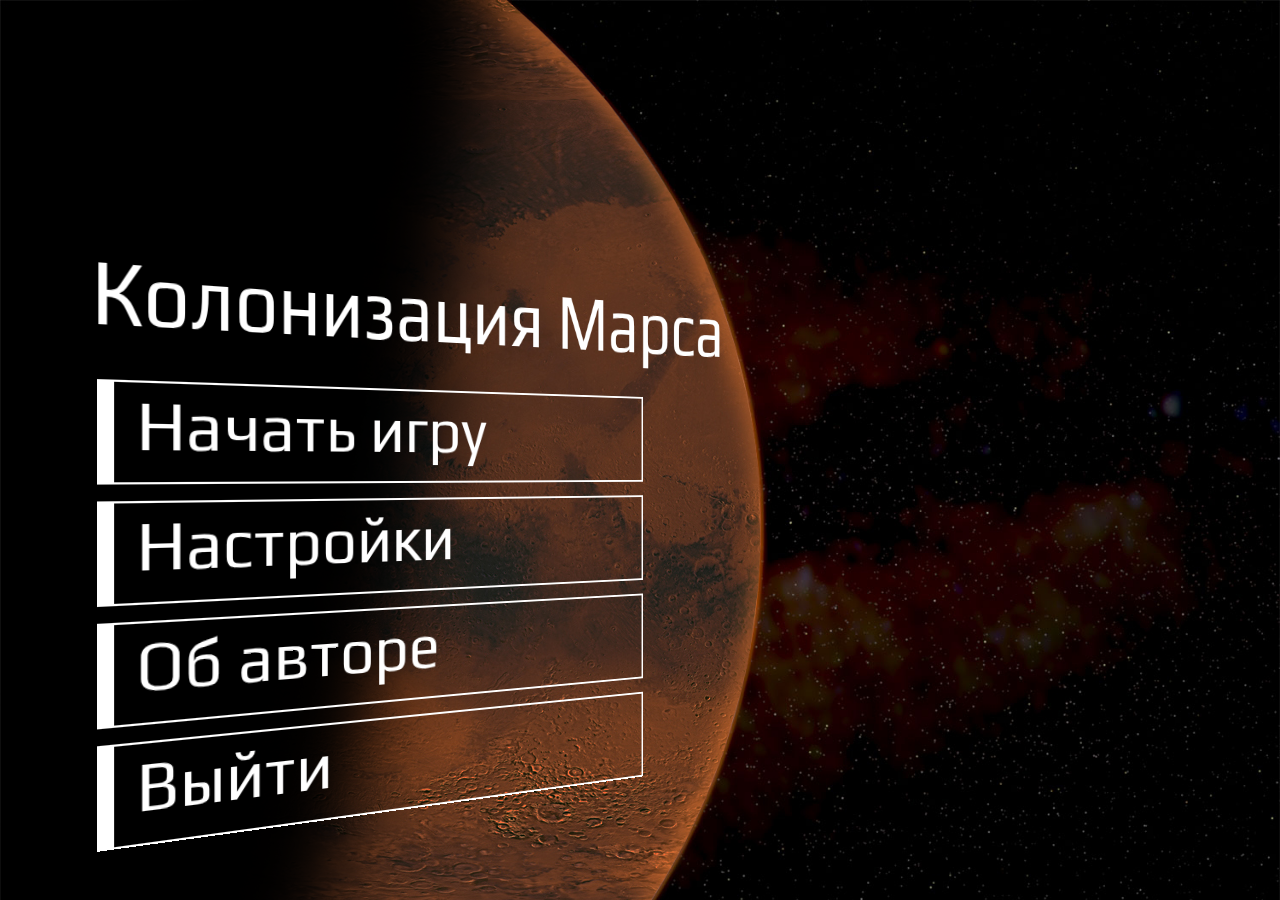
<file: Game/index_start.html>
<!DOCTYPE html>
<html xmlns="http://www.w3.org/1999/xhtml">
<head>
  <meta http-equiv="Content-Type" content="text/html; charset=utf-8"/>
  <meta name="viewport" content="width=1040"/>
  <title>Симулятор колонизации Марса v0.9</title>
  <link rel="stylesheet" type="text/css" href="css/styles.css"/>
  <script type="text/javascript" src="js/framework/jquery-2.1.1.js"></script>
  <script type="text/javascript" src="js/framework/jquery-ui-1.11.1.js"></script>
  <script type="text/javascript" src="js/start.js"></script>
</head>

<body>
  <div class="start">
    <div class="start-overlay">
      <div class="start-menu-container">

        <div class="start-menu-items">
          <div class="start-game-name">
            <span>Колонизация Марса</span>
          </div>
          <div class="start-menu-item" data-item="start"><span>Начать игру</span></div>
          <div class="start-menu-item"><span>Настройки</span></div>
          <div class="start-menu-item"><span>Об авторе</span></div>
          <div class="start-menu-item" data-item="exit"><span>Выйти</span></div>
        </div>
        <a id="go_game" href="index_gen.html" style="opacity:0;position:fixed;bottom:-20px;">start</a>
      </div>
    </div>
  </div>
  <div class="wrapper">

  </div>
  <div class="blackener" style="display:none"></div>
  <footer><span data-locale="copyrights"></span></footer>
</body>

</html>
</file>
<file: Game/css/styles.css>
@charset "UTF-8";
/* Common default */
/* Default elements section //currently not used// */
/* Default window section */
/* resource colors */
/* colors */
/* Eric Meyer's CSS Reset */
@import url(http://fonts.googleapis.com/css?family=Play:400,700&subset=latin,cyrillic);
/* line 2, ../scss/components/_reset.scss */
html, body, div, span, applet, object, iframe,
h1, h2, h3, h4, h5, h6, p, blockquote, pre,
a, abbr, acronym, address, big, cite, code,
del, dfn, em, img, ins, kbd, q, s, samp,
small, strike, strong, sub, sup, tt, var,
b, u, i, center,
dl, dt, dd, ol, ul, li,
fieldset, form, label, legend,
table, caption, tbody, tfoot, thead, tr, th, td,
article, aside, canvas, details, embed,
figure, figcaption, footer, header, hgroup,
menu, nav, output, ruby, section, summary,
time, mark, audio, video {
  margin: 0;
  padding: 0;
  border: 0;
  font-size: 100%;
  font: inherit;
  vertical-align: baseline;
}

/* HTML5 display-role reset for older browsers */
/* line 23, ../scss/components/_reset.scss */
article, aside, details, figcaption, figure,
footer, header, hgroup, menu, nav, section {
  display: block;
}

/* line 27, ../scss/components/_reset.scss */
body {
  line-height: 1;
}

/* line 30, ../scss/components/_reset.scss */
ol, ul {
  list-style: none;
}

/* line 33, ../scss/components/_reset.scss */
blockquote, q {
  quotes: none;
}

/* line 36, ../scss/components/_reset.scss */
blockquote:before, blockquote:after,
q:before, q:after {
  content: '';
  content: none;
}

/* line 41, ../scss/components/_reset.scss */
table {
  border-collapse: collapse;
  border-spacing: 0;
}

/* End of Eric Meyer's CSS Reset */
/* line 1, ../scss/components/_common.scss */
article, aside, details, figcaption, figure, footer, header, hgroup, main, nav, section, summary {
  display: block;
}

/* line 5, ../scss/components/_common.scss */
body {
  font: 12px/18px "Play", sans-serif;
  width: 100%;
  background: #001620;
}

/* line 11, ../scss/components/_common.scss */
* {
  -webkit-box-sizing: border-box;
  -moz-box-sizing: border-box;
  box-sizing: border-box;
}

/* line 17, ../scss/components/_common.scss */
*:focus {
  outline: 0;
}

/* line 21, ../scss/components/_common.scss */
.wrapper {
  width: 962px;
  margin: 0 auto;
  position: relative;
}

/* line 27, ../scss/components/_common.scss */
.content {
  margin-top: 10px;
}

/* line 31, ../scss/components/_common.scss */
.clearfix:after {
  content: " ";
  /* Older browser do not support empty content */
  visibility: hidden;
  display: block;
  height: 0;
  clear: both;
}

/* line 39, ../scss/components/_common.scss */
footer {
  position: absolute;
  bottom: 0;
  left: 0;
  width: 100%;
  height: 20px;
  font: 12px "Play";
  color: #fff;
  text-align: center;
}

/* line 63, ../scss/components/_common.scss */
.j-diag {
  -moz-transition: all 0.5s;
  -webkit-transition: all 0.5s;
  -o-transition: all 0.5s;
  transition: all 0.5s;
  position: absolute;
  top: 10px;
  left: -200px;
  width: 200px;
  z-index: 50;
  font: 14px "Play";
  color: #fff;
  padding: 10px;
  background: rgba(24, 33, 42, 0.8);
  border: 1px solid #2a313b;
  min-height: 50px;
  display: block;
  opacity: 0;
}

/* line 71, ../scss/components/_common.scss */
.j-diag-free {
  position: absolute;
  top: 10px;
  left: -200px;
  width: 200px;
  z-index: 50;
  font: 14px "Play";
  color: #fff;
  padding: 10px;
  background: rgba(24, 33, 42, 0.8);
  border: 1px solid #2a313b;
  min-height: 20px;
  display: none;
}

/* line 79, ../scss/components/_common.scss */
.corners div {
  width: 4px;
  height: 4px;
  position: absolute;
  z-index: 30;
  border-color: #dddddd !important;
}
/* line 87, ../scss/components/_common.scss */
.corners .tl {
  top: -1px;
  left: -1px;
  border-left: 1px solid;
  border-top: 1px solid;
}
/* line 94, ../scss/components/_common.scss */
.corners .tr {
  top: -1px;
  right: -1px;
  border-right: 1px solid;
  border-top: 1px solid;
}
/* line 101, ../scss/components/_common.scss */
.corners .bl {
  bottom: -1px;
  left: -1px;
  border-left: 1px solid;
  border-bottom: 1px solid;
}
/* line 108, ../scss/components/_common.scss */
.corners .br {
  bottom: -1px;
  right: -1px;
  border-right: 1px solid;
  border-bottom: 1px solid;
}

/*!
 *  Font Awesome 4.3.0 by @davegandy - http://fontawesome.io - @fontawesome
 *  License - http://fontawesome.io/license (Font: SIL OFL 1.1, CSS: MIT License)
 */
/* FONT PATH
 * -------------------------- */
@font-face {
  font-family: 'FontAwesome';
  src: url("../fonts/fontawesome-webfont.eot?v=4.3.0");
  src: url("../fonts/fontawesome-webfont.eot?#iefix&v=4.3.0") format("embedded-opentype"), url("../fonts/fontawesome-webfont.woff2?v=4.3.0") format("woff2"), url("../fonts/fontawesome-webfont.woff?v=4.3.0") format("woff"), url("../fonts/fontawesome-webfont.ttf?v=4.3.0") format("truetype"), url("../fonts/fontawesome-webfont.svg?v=4.3.0#fontawesomeregular") format("svg");
  font-weight: normal;
  font-style: normal;
}
/* line 4, ../scss/components/font-awesome/_core.scss */
.fa {
  display: inline-block;
  font: normal normal normal 14px/1 FontAwesome;
  font-size: inherit;
  text-rendering: auto;
  -webkit-font-smoothing: antialiased;
  -moz-osx-font-smoothing: grayscale;
  transform: translate(0, 0);
}

/* makes the font 33% larger relative to the icon container */
/* line 5, ../scss/components/font-awesome/_larger.scss */
.fa-lg {
  font-size: 1.33333em;
  line-height: 0.75em;
  vertical-align: -15%;
}

/* line 10, ../scss/components/font-awesome/_larger.scss */
.fa-2x {
  font-size: 2em;
}

/* line 11, ../scss/components/font-awesome/_larger.scss */
.fa-3x {
  font-size: 3em;
}

/* line 12, ../scss/components/font-awesome/_larger.scss */
.fa-4x {
  font-size: 4em;
}

/* line 13, ../scss/components/font-awesome/_larger.scss */
.fa-5x {
  font-size: 5em;
}

/* line 3, ../scss/components/font-awesome/_fixed-width.scss */
.fa-fw {
  width: 1.28571em;
  text-align: center;
}

/* line 4, ../scss/components/font-awesome/_list.scss */
.fa-ul {
  padding-left: 0;
  margin-left: 2.14286em;
  list-style-type: none;
}
/* line 8, ../scss/components/font-awesome/_list.scss */
.fa-ul > li {
  position: relative;
}

/* line 10, ../scss/components/font-awesome/_list.scss */
.fa-li {
  position: absolute;
  left: -2.14286em;
  width: 2.14286em;
  top: 0.14286em;
  text-align: center;
}
/* line 16, ../scss/components/font-awesome/_list.scss */
.fa-li.fa-lg {
  left: -1.85714em;
}

/* line 4, ../scss/components/font-awesome/_bordered-pulled.scss */
.fa-border {
  padding: .2em .25em .15em;
  border: solid 0.08em #eee;
  border-radius: .1em;
}

/* line 10, ../scss/components/font-awesome/_bordered-pulled.scss */
.pull-right {
  float: right;
}

/* line 11, ../scss/components/font-awesome/_bordered-pulled.scss */
.pull-left {
  float: left;
}

/* line 14, ../scss/components/font-awesome/_bordered-pulled.scss */
.fa.pull-left {
  margin-right: .3em;
}
/* line 15, ../scss/components/font-awesome/_bordered-pulled.scss */
.fa.pull-right {
  margin-left: .3em;
}

/* line 4, ../scss/components/font-awesome/_animated.scss */
.fa-spin {
  -webkit-animation: fa-spin 2s infinite linear;
  animation: fa-spin 2s infinite linear;
}

/* line 9, ../scss/components/font-awesome/_animated.scss */
.fa-pulse {
  -webkit-animation: fa-spin 1s infinite steps(8);
  animation: fa-spin 1s infinite steps(8);
}

@-webkit-keyframes fa-spin {
  0% {
    -webkit-transform: rotate(0deg);
    transform: rotate(0deg);
  }
  100% {
    -webkit-transform: rotate(359deg);
    transform: rotate(359deg);
  }
}
@keyframes fa-spin {
  0% {
    -webkit-transform: rotate(0deg);
    transform: rotate(0deg);
  }
  100% {
    -webkit-transform: rotate(359deg);
    transform: rotate(359deg);
  }
}
/* line 4, ../scss/components/font-awesome/_rotated-flipped.scss */
.fa-rotate-90 {
  filter: progid:DXImageTransform.Microsoft.BasicImage(rotation=1);
  -webkit-transform: rotate(90deg);
  -ms-transform: rotate(90deg);
  transform: rotate(90deg);
}

/* line 5, ../scss/components/font-awesome/_rotated-flipped.scss */
.fa-rotate-180 {
  filter: progid:DXImageTransform.Microsoft.BasicImage(rotation=2);
  -webkit-transform: rotate(180deg);
  -ms-transform: rotate(180deg);
  transform: rotate(180deg);
}

/* line 6, ../scss/components/font-awesome/_rotated-flipped.scss */
.fa-rotate-270 {
  filter: progid:DXImageTransform.Microsoft.BasicImage(rotation=3);
  -webkit-transform: rotate(270deg);
  -ms-transform: rotate(270deg);
  transform: rotate(270deg);
}

/* line 8, ../scss/components/font-awesome/_rotated-flipped.scss */
.fa-flip-horizontal {
  filter: progid:DXImageTransform.Microsoft.BasicImage(rotation=0);
  -webkit-transform: scale(-1, 1);
  -ms-transform: scale(-1, 1);
  transform: scale(-1, 1);
}

/* line 9, ../scss/components/font-awesome/_rotated-flipped.scss */
.fa-flip-vertical {
  filter: progid:DXImageTransform.Microsoft.BasicImage(rotation=2);
  -webkit-transform: scale(1, -1);
  -ms-transform: scale(1, -1);
  transform: scale(1, -1);
}

/* line 14, ../scss/components/font-awesome/_rotated-flipped.scss */
:root .fa-rotate-90,
:root .fa-rotate-180,
:root .fa-rotate-270,
:root .fa-flip-horizontal,
:root .fa-flip-vertical {
  filter: none;
}

/* line 4, ../scss/components/font-awesome/_stacked.scss */
.fa-stack {
  position: relative;
  display: inline-block;
  width: 2em;
  height: 2em;
  line-height: 2em;
  vertical-align: middle;
}

/* line 12, ../scss/components/font-awesome/_stacked.scss */
.fa-stack-1x, .fa-stack-2x {
  position: absolute;
  left: 0;
  width: 100%;
  text-align: center;
}

/* line 18, ../scss/components/font-awesome/_stacked.scss */
.fa-stack-1x {
  line-height: inherit;
}

/* line 19, ../scss/components/font-awesome/_stacked.scss */
.fa-stack-2x {
  font-size: 2em;
}

/* line 20, ../scss/components/font-awesome/_stacked.scss */
.fa-inverse {
  color: #fff;
}

/* Font Awesome uses the Unicode Private Use Area (PUA) to ensure screen
   readers do not read off random characters that represent icons */
/* line 4, ../scss/components/font-awesome/_icons.scss */
.fa-glass:before {
  content: "";
}

/* line 5, ../scss/components/font-awesome/_icons.scss */
.fa-music:before {
  content: "";
}

/* line 6, ../scss/components/font-awesome/_icons.scss */
.fa-search:before {
  content: "";
}

/* line 7, ../scss/components/font-awesome/_icons.scss */
.fa-envelope-o:before {
  content: "";
}

/* line 8, ../scss/components/font-awesome/_icons.scss */
.fa-heart:before {
  content: "";
}

/* line 9, ../scss/components/font-awesome/_icons.scss */
.fa-star:before {
  content: "";
}

/* line 10, ../scss/components/font-awesome/_icons.scss */
.fa-star-o:before {
  content: "";
}

/* line 11, ../scss/components/font-awesome/_icons.scss */
.fa-user:before {
  content: "";
}

/* line 12, ../scss/components/font-awesome/_icons.scss */
.fa-film:before {
  content: "";
}

/* line 13, ../scss/components/font-awesome/_icons.scss */
.fa-th-large:before {
  content: "";
}

/* line 14, ../scss/components/font-awesome/_icons.scss */
.fa-th:before {
  content: "";
}

/* line 15, ../scss/components/font-awesome/_icons.scss */
.fa-th-list:before {
  content: "";
}

/* line 16, ../scss/components/font-awesome/_icons.scss */
.fa-check:before {
  content: "";
}

/* line 17, ../scss/components/font-awesome/_icons.scss */
.fa-remove:before,
.fa-close:before,
.fa-times:before {
  content: "";
}

/* line 20, ../scss/components/font-awesome/_icons.scss */
.fa-search-plus:before {
  content: "";
}

/* line 21, ../scss/components/font-awesome/_icons.scss */
.fa-search-minus:before {
  content: "";
}

/* line 22, ../scss/components/font-awesome/_icons.scss */
.fa-power-off:before {
  content: "";
}

/* line 23, ../scss/components/font-awesome/_icons.scss */
.fa-signal:before {
  content: "";
}

/* line 24, ../scss/components/font-awesome/_icons.scss */
.fa-gear:before,
.fa-cog:before {
  content: "";
}

/* line 26, ../scss/components/font-awesome/_icons.scss */
.fa-trash-o:before {
  content: "";
}

/* line 27, ../scss/components/font-awesome/_icons.scss */
.fa-home:before {
  content: "";
}

/* line 28, ../scss/components/font-awesome/_icons.scss */
.fa-file-o:before {
  content: "";
}

/* line 29, ../scss/components/font-awesome/_icons.scss */
.fa-clock-o:before {
  content: "";
}

/* line 30, ../scss/components/font-awesome/_icons.scss */
.fa-road:before {
  content: "";
}

/* line 31, ../scss/components/font-awesome/_icons.scss */
.fa-download:before {
  content: "";
}

/* line 32, ../scss/components/font-awesome/_icons.scss */
.fa-arrow-circle-o-down:before {
  content: "";
}

/* line 33, ../scss/components/font-awesome/_icons.scss */
.fa-arrow-circle-o-up:before {
  content: "";
}

/* line 34, ../scss/components/font-awesome/_icons.scss */
.fa-inbox:before {
  content: "";
}

/* line 35, ../scss/components/font-awesome/_icons.scss */
.fa-play-circle-o:before {
  content: "";
}

/* line 36, ../scss/components/font-awesome/_icons.scss */
.fa-rotate-right:before,
.fa-repeat:before {
  content: "";
}

/* line 38, ../scss/components/font-awesome/_icons.scss */
.fa-refresh:before {
  content: "";
}

/* line 39, ../scss/components/font-awesome/_icons.scss */
.fa-list-alt:before {
  content: "";
}

/* line 40, ../scss/components/font-awesome/_icons.scss */
.fa-lock:before {
  content: "";
}

/* line 41, ../scss/components/font-awesome/_icons.scss */
.fa-flag:before {
  content: "";
}

/* line 42, ../scss/components/font-awesome/_icons.scss */
.fa-headphones:before {
  content: "";
}

/* line 43, ../scss/components/font-awesome/_icons.scss */
.fa-volume-off:before {
  content: "";
}

/* line 44, ../scss/components/font-awesome/_icons.scss */
.fa-volume-down:before {
  content: "";
}

/* line 45, ../scss/components/font-awesome/_icons.scss */
.fa-volume-up:before {
  content: "";
}

/* line 46, ../scss/components/font-awesome/_icons.scss */
.fa-qrcode:before {
  content: "";
}

/* line 47, ../scss/components/font-awesome/_icons.scss */
.fa-barcode:before {
  content: "";
}

/* line 48, ../scss/components/font-awesome/_icons.scss */
.fa-tag:before {
  content: "";
}

/* line 49, ../scss/components/font-awesome/_icons.scss */
.fa-tags:before {
  content: "";
}

/* line 50, ../scss/components/font-awesome/_icons.scss */
.fa-book:before {
  content: "";
}

/* line 51, ../scss/components/font-awesome/_icons.scss */
.fa-bookmark:before {
  content: "";
}

/* line 52, ../scss/components/font-awesome/_icons.scss */
.fa-print:before {
  content: "";
}

/* line 53, ../scss/components/font-awesome/_icons.scss */
.fa-camera:before {
  content: "";
}

/* line 54, ../scss/components/font-awesome/_icons.scss */
.fa-font:before {
  content: "";
}

/* line 55, ../scss/components/font-awesome/_icons.scss */
.fa-bold:before {
  content: "";
}

/* line 56, ../scss/components/font-awesome/_icons.scss */
.fa-italic:before {
  content: "";
}

/* line 57, ../scss/components/font-awesome/_icons.scss */
.fa-text-height:before {
  content: "";
}

/* line 58, ../scss/components/font-awesome/_icons.scss */
.fa-text-width:before {
  content: "";
}

/* line 59, ../scss/components/font-awesome/_icons.scss */
.fa-align-left:before {
  content: "";
}

/* line 60, ../scss/components/font-awesome/_icons.scss */
.fa-align-center:before {
  content: "";
}

/* line 61, ../scss/components/font-awesome/_icons.scss */
.fa-align-right:before {
  content: "";
}

/* line 62, ../scss/components/font-awesome/_icons.scss */
.fa-align-justify:before {
  content: "";
}

/* line 63, ../scss/components/font-awesome/_icons.scss */
.fa-list:before {
  content: "";
}

/* line 64, ../scss/components/font-awesome/_icons.scss */
.fa-dedent:before,
.fa-outdent:before {
  content: "";
}

/* line 66, ../scss/components/font-awesome/_icons.scss */
.fa-indent:before {
  content: "";
}

/* line 67, ../scss/components/font-awesome/_icons.scss */
.fa-video-camera:before {
  content: "";
}

/* line 68, ../scss/components/font-awesome/_icons.scss */
.fa-photo:before,
.fa-image:before,
.fa-picture-o:before {
  content: "";
}

/* line 71, ../scss/components/font-awesome/_icons.scss */
.fa-pencil:before {
  content: "";
}

/* line 72, ../scss/components/font-awesome/_icons.scss */
.fa-map-marker:before {
  content: "";
}

/* line 73, ../scss/components/font-awesome/_icons.scss */
.fa-adjust:before {
  content: "";
}

/* line 74, ../scss/components/font-awesome/_icons.scss */
.fa-tint:before {
  content: "";
}

/* line 75, ../scss/components/font-awesome/_icons.scss */
.fa-edit:before,
.fa-pencil-square-o:before {
  content: "";
}

/* line 77, ../scss/components/font-awesome/_icons.scss */
.fa-share-square-o:before {
  content: "";
}

/* line 78, ../scss/components/font-awesome/_icons.scss */
.fa-check-square-o:before {
  content: "";
}

/* line 79, ../scss/components/font-awesome/_icons.scss */
.fa-arrows:before {
  content: "";
}

/* line 80, ../scss/components/font-awesome/_icons.scss */
.fa-step-backward:before {
  content: "";
}

/* line 81, ../scss/components/font-awesome/_icons.scss */
.fa-fast-backward:before {
  content: "";
}

/* line 82, ../scss/components/font-awesome/_icons.scss */
.fa-backward:before {
  content: "";
}

/* line 83, ../scss/components/font-awesome/_icons.scss */
.fa-play:before {
  content: "";
}

/* line 84, ../scss/components/font-awesome/_icons.scss */
.fa-pause:before {
  content: "";
}

/* line 85, ../scss/components/font-awesome/_icons.scss */
.fa-stop:before {
  content: "";
}

/* line 86, ../scss/components/font-awesome/_icons.scss */
.fa-forward:before {
  content: "";
}

/* line 87, ../scss/components/font-awesome/_icons.scss */
.fa-fast-forward:before {
  content: "";
}

/* line 88, ../scss/components/font-awesome/_icons.scss */
.fa-step-forward:before {
  content: "";
}

/* line 89, ../scss/components/font-awesome/_icons.scss */
.fa-eject:before {
  content: "";
}

/* line 90, ../scss/components/font-awesome/_icons.scss */
.fa-chevron-left:before {
  content: "";
}

/* line 91, ../scss/components/font-awesome/_icons.scss */
.fa-chevron-right:before {
  content: "";
}

/* line 92, ../scss/components/font-awesome/_icons.scss */
.fa-plus-circle:before {
  content: "";
}

/* line 93, ../scss/components/font-awesome/_icons.scss */
.fa-minus-circle:before {
  content: "";
}

/* line 94, ../scss/components/font-awesome/_icons.scss */
.fa-times-circle:before {
  content: "";
}

/* line 95, ../scss/components/font-awesome/_icons.scss */
.fa-check-circle:before {
  content: "";
}

/* line 96, ../scss/components/font-awesome/_icons.scss */
.fa-question-circle:before {
  content: "";
}

/* line 97, ../scss/components/font-awesome/_icons.scss */
.fa-info-circle:before {
  content: "";
}

/* line 98, ../scss/components/font-awesome/_icons.scss */
.fa-crosshairs:before {
  content: "";
}

/* line 99, ../scss/components/font-awesome/_icons.scss */
.fa-times-circle-o:before {
  content: "";
}

/* line 100, ../scss/components/font-awesome/_icons.scss */
.fa-check-circle-o:before {
  content: "";
}

/* line 101, ../scss/components/font-awesome/_icons.scss */
.fa-ban:before {
  content: "";
}

/* line 102, ../scss/components/font-awesome/_icons.scss */
.fa-arrow-left:before {
  content: "";
}

/* line 103, ../scss/components/font-awesome/_icons.scss */
.fa-arrow-right:before {
  content: "";
}

/* line 104, ../scss/components/font-awesome/_icons.scss */
.fa-arrow-up:before {
  content: "";
}

/* line 105, ../scss/components/font-awesome/_icons.scss */
.fa-arrow-down:before {
  content: "";
}

/* line 106, ../scss/components/font-awesome/_icons.scss */
.fa-mail-forward:before,
.fa-share:before {
  content: "";
}

/* line 108, ../scss/components/font-awesome/_icons.scss */
.fa-expand:before {
  content: "";
}

/* line 109, ../scss/components/font-awesome/_icons.scss */
.fa-compress:before {
  content: "";
}

/* line 110, ../scss/components/font-awesome/_icons.scss */
.fa-plus:before {
  content: "";
}

/* line 111, ../scss/components/font-awesome/_icons.scss */
.fa-minus:before {
  content: "";
}

/* line 112, ../scss/components/font-awesome/_icons.scss */
.fa-asterisk:before {
  content: "";
}

/* line 113, ../scss/components/font-awesome/_icons.scss */
.fa-exclamation-circle:before {
  content: "";
}

/* line 114, ../scss/components/font-awesome/_icons.scss */
.fa-gift:before {
  content: "";
}

/* line 115, ../scss/components/font-awesome/_icons.scss */
.fa-leaf:before {
  content: "";
}

/* line 116, ../scss/components/font-awesome/_icons.scss */
.fa-fire:before {
  content: "";
}

/* line 117, ../scss/components/font-awesome/_icons.scss */
.fa-eye:before {
  content: "";
}

/* line 118, ../scss/components/font-awesome/_icons.scss */
.fa-eye-slash:before {
  content: "";
}

/* line 119, ../scss/components/font-awesome/_icons.scss */
.fa-warning:before,
.fa-exclamation-triangle:before {
  content: "";
}

/* line 121, ../scss/components/font-awesome/_icons.scss */
.fa-plane:before {
  content: "";
}

/* line 122, ../scss/components/font-awesome/_icons.scss */
.fa-calendar:before {
  content: "";
}

/* line 123, ../scss/components/font-awesome/_icons.scss */
.fa-random:before {
  content: "";
}

/* line 124, ../scss/components/font-awesome/_icons.scss */
.fa-comment:before {
  content: "";
}

/* line 125, ../scss/components/font-awesome/_icons.scss */
.fa-magnet:before {
  content: "";
}

/* line 126, ../scss/components/font-awesome/_icons.scss */
.fa-chevron-up:before {
  content: "";
}

/* line 127, ../scss/components/font-awesome/_icons.scss */
.fa-chevron-down:before {
  content: "";
}

/* line 128, ../scss/components/font-awesome/_icons.scss */
.fa-retweet:before {
  content: "";
}

/* line 129, ../scss/components/font-awesome/_icons.scss */
.fa-shopping-cart:before {
  content: "";
}

/* line 130, ../scss/components/font-awesome/_icons.scss */
.fa-folder:before {
  content: "";
}

/* line 131, ../scss/components/font-awesome/_icons.scss */
.fa-folder-open:before {
  content: "";
}

/* line 132, ../scss/components/font-awesome/_icons.scss */
.fa-arrows-v:before {
  content: "";
}

/* line 133, ../scss/components/font-awesome/_icons.scss */
.fa-arrows-h:before {
  content: "";
}

/* line 134, ../scss/components/font-awesome/_icons.scss */
.fa-bar-chart-o:before,
.fa-bar-chart:before {
  content: "";
}

/* line 136, ../scss/components/font-awesome/_icons.scss */
.fa-twitter-square:before {
  content: "";
}

/* line 137, ../scss/components/font-awesome/_icons.scss */
.fa-facebook-square:before {
  content: "";
}

/* line 138, ../scss/components/font-awesome/_icons.scss */
.fa-camera-retro:before {
  content: "";
}

/* line 139, ../scss/components/font-awesome/_icons.scss */
.fa-key:before {
  content: "";
}

/* line 140, ../scss/components/font-awesome/_icons.scss */
.fa-gears:before,
.fa-cogs:before {
  content: "";
}

/* line 142, ../scss/components/font-awesome/_icons.scss */
.fa-comments:before {
  content: "";
}

/* line 143, ../scss/components/font-awesome/_icons.scss */
.fa-thumbs-o-up:before {
  content: "";
}

/* line 144, ../scss/components/font-awesome/_icons.scss */
.fa-thumbs-o-down:before {
  content: "";
}

/* line 145, ../scss/components/font-awesome/_icons.scss */
.fa-star-half:before {
  content: "";
}

/* line 146, ../scss/components/font-awesome/_icons.scss */
.fa-heart-o:before {
  content: "";
}

/* line 147, ../scss/components/font-awesome/_icons.scss */
.fa-sign-out:before {
  content: "";
}

/* line 148, ../scss/components/font-awesome/_icons.scss */
.fa-linkedin-square:before {
  content: "";
}

/* line 149, ../scss/components/font-awesome/_icons.scss */
.fa-thumb-tack:before {
  content: "";
}

/* line 150, ../scss/components/font-awesome/_icons.scss */
.fa-external-link:before {
  content: "";
}

/* line 151, ../scss/components/font-awesome/_icons.scss */
.fa-sign-in:before {
  content: "";
}

/* line 152, ../scss/components/font-awesome/_icons.scss */
.fa-trophy:before {
  content: "";
}

/* line 153, ../scss/components/font-awesome/_icons.scss */
.fa-github-square:before {
  content: "";
}

/* line 154, ../scss/components/font-awesome/_icons.scss */
.fa-upload:before {
  content: "";
}

/* line 155, ../scss/components/font-awesome/_icons.scss */
.fa-lemon-o:before {
  content: "";
}

/* line 156, ../scss/components/font-awesome/_icons.scss */
.fa-phone:before {
  content: "";
}

/* line 157, ../scss/components/font-awesome/_icons.scss */
.fa-square-o:before {
  content: "";
}

/* line 158, ../scss/components/font-awesome/_icons.scss */
.fa-bookmark-o:before {
  content: "";
}

/* line 159, ../scss/components/font-awesome/_icons.scss */
.fa-phone-square:before {
  content: "";
}

/* line 160, ../scss/components/font-awesome/_icons.scss */
.fa-twitter:before {
  content: "";
}

/* line 161, ../scss/components/font-awesome/_icons.scss */
.fa-facebook-f:before,
.fa-facebook:before {
  content: "";
}

/* line 163, ../scss/components/font-awesome/_icons.scss */
.fa-github:before {
  content: "";
}

/* line 164, ../scss/components/font-awesome/_icons.scss */
.fa-unlock:before {
  content: "";
}

/* line 165, ../scss/components/font-awesome/_icons.scss */
.fa-credit-card:before {
  content: "";
}

/* line 166, ../scss/components/font-awesome/_icons.scss */
.fa-rss:before {
  content: "";
}

/* line 167, ../scss/components/font-awesome/_icons.scss */
.fa-hdd-o:before {
  content: "";
}

/* line 168, ../scss/components/font-awesome/_icons.scss */
.fa-bullhorn:before {
  content: "";
}

/* line 169, ../scss/components/font-awesome/_icons.scss */
.fa-bell:before {
  content: "";
}

/* line 170, ../scss/components/font-awesome/_icons.scss */
.fa-certificate:before {
  content: "";
}

/* line 171, ../scss/components/font-awesome/_icons.scss */
.fa-hand-o-right:before {
  content: "";
}

/* line 172, ../scss/components/font-awesome/_icons.scss */
.fa-hand-o-left:before {
  content: "";
}

/* line 173, ../scss/components/font-awesome/_icons.scss */
.fa-hand-o-up:before {
  content: "";
}

/* line 174, ../scss/components/font-awesome/_icons.scss */
.fa-hand-o-down:before {
  content: "";
}

/* line 175, ../scss/components/font-awesome/_icons.scss */
.fa-arrow-circle-left:before {
  content: "";
}

/* line 176, ../scss/components/font-awesome/_icons.scss */
.fa-arrow-circle-right:before {
  content: "";
}

/* line 177, ../scss/components/font-awesome/_icons.scss */
.fa-arrow-circle-up:before {
  content: "";
}

/* line 178, ../scss/components/font-awesome/_icons.scss */
.fa-arrow-circle-down:before {
  content: "";
}

/* line 179, ../scss/components/font-awesome/_icons.scss */
.fa-globe:before {
  content: "";
}

/* line 180, ../scss/components/font-awesome/_icons.scss */
.fa-wrench:before {
  content: "";
}

/* line 181, ../scss/components/font-awesome/_icons.scss */
.fa-tasks:before {
  content: "";
}

/* line 182, ../scss/components/font-awesome/_icons.scss */
.fa-filter:before {
  content: "";
}

/* line 183, ../scss/components/font-awesome/_icons.scss */
.fa-briefcase:before {
  content: "";
}

/* line 184, ../scss/components/font-awesome/_icons.scss */
.fa-arrows-alt:before {
  content: "";
}

/* line 185, ../scss/components/font-awesome/_icons.scss */
.fa-group:before,
.fa-users:before {
  content: "";
}

/* line 187, ../scss/components/font-awesome/_icons.scss */
.fa-chain:before,
.fa-link:before {
  content: "";
}

/* line 189, ../scss/components/font-awesome/_icons.scss */
.fa-cloud:before {
  content: "";
}

/* line 190, ../scss/components/font-awesome/_icons.scss */
.fa-flask:before {
  content: "";
}

/* line 191, ../scss/components/font-awesome/_icons.scss */
.fa-cut:before,
.fa-scissors:before {
  content: "";
}

/* line 193, ../scss/components/font-awesome/_icons.scss */
.fa-copy:before,
.fa-files-o:before {
  content: "";
}

/* line 195, ../scss/components/font-awesome/_icons.scss */
.fa-paperclip:before {
  content: "";
}

/* line 196, ../scss/components/font-awesome/_icons.scss */
.fa-save:before,
.fa-floppy-o:before {
  content: "";
}

/* line 198, ../scss/components/font-awesome/_icons.scss */
.fa-square:before {
  content: "";
}

/* line 199, ../scss/components/font-awesome/_icons.scss */
.fa-navicon:before,
.fa-reorder:before,
.fa-bars:before {
  content: "";
}

/* line 202, ../scss/components/font-awesome/_icons.scss */
.fa-list-ul:before {
  content: "";
}

/* line 203, ../scss/components/font-awesome/_icons.scss */
.fa-list-ol:before {
  content: "";
}

/* line 204, ../scss/components/font-awesome/_icons.scss */
.fa-strikethrough:before {
  content: "";
}

/* line 205, ../scss/components/font-awesome/_icons.scss */
.fa-underline:before {
  content: "";
}

/* line 206, ../scss/components/font-awesome/_icons.scss */
.fa-table:before {
  content: "";
}

/* line 207, ../scss/components/font-awesome/_icons.scss */
.fa-magic:before {
  content: "";
}

/* line 208, ../scss/components/font-awesome/_icons.scss */
.fa-truck:before {
  content: "";
}

/* line 209, ../scss/components/font-awesome/_icons.scss */
.fa-pinterest:before {
  content: "";
}

/* line 210, ../scss/components/font-awesome/_icons.scss */
.fa-pinterest-square:before {
  content: "";
}

/* line 211, ../scss/components/font-awesome/_icons.scss */
.fa-google-plus-square:before {
  content: "";
}

/* line 212, ../scss/components/font-awesome/_icons.scss */
.fa-google-plus:before {
  content: "";
}

/* line 213, ../scss/components/font-awesome/_icons.scss */
.fa-money:before {
  content: "";
}

/* line 214, ../scss/components/font-awesome/_icons.scss */
.fa-caret-down:before {
  content: "";
}

/* line 215, ../scss/components/font-awesome/_icons.scss */
.fa-caret-up:before {
  content: "";
}

/* line 216, ../scss/components/font-awesome/_icons.scss */
.fa-caret-left:before {
  content: "";
}

/* line 217, ../scss/components/font-awesome/_icons.scss */
.fa-caret-right:before {
  content: "";
}

/* line 218, ../scss/components/font-awesome/_icons.scss */
.fa-columns:before {
  content: "";
}

/* line 219, ../scss/components/font-awesome/_icons.scss */
.fa-unsorted:before,
.fa-sort:before {
  content: "";
}

/* line 221, ../scss/components/font-awesome/_icons.scss */
.fa-sort-down:before,
.fa-sort-desc:before {
  content: "";
}

/* line 223, ../scss/components/font-awesome/_icons.scss */
.fa-sort-up:before,
.fa-sort-asc:before {
  content: "";
}

/* line 225, ../scss/components/font-awesome/_icons.scss */
.fa-envelope:before {
  content: "";
}

/* line 226, ../scss/components/font-awesome/_icons.scss */
.fa-linkedin:before {
  content: "";
}

/* line 227, ../scss/components/font-awesome/_icons.scss */
.fa-rotate-left:before,
.fa-undo:before {
  content: "";
}

/* line 229, ../scss/components/font-awesome/_icons.scss */
.fa-legal:before,
.fa-gavel:before {
  content: "";
}

/* line 231, ../scss/components/font-awesome/_icons.scss */
.fa-dashboard:before,
.fa-tachometer:before {
  content: "";
}

/* line 233, ../scss/components/font-awesome/_icons.scss */
.fa-comment-o:before {
  content: "";
}

/* line 234, ../scss/components/font-awesome/_icons.scss */
.fa-comments-o:before {
  content: "";
}

/* line 235, ../scss/components/font-awesome/_icons.scss */
.fa-flash:before,
.fa-bolt:before {
  content: "";
}

/* line 237, ../scss/components/font-awesome/_icons.scss */
.fa-sitemap:before {
  content: "";
}

/* line 238, ../scss/components/font-awesome/_icons.scss */
.fa-umbrella:before {
  content: "";
}

/* line 239, ../scss/components/font-awesome/_icons.scss */
.fa-paste:before,
.fa-clipboard:before {
  content: "";
}

/* line 241, ../scss/components/font-awesome/_icons.scss */
.fa-lightbulb-o:before {
  content: "";
}

/* line 242, ../scss/components/font-awesome/_icons.scss */
.fa-exchange:before {
  content: "";
}

/* line 243, ../scss/components/font-awesome/_icons.scss */
.fa-cloud-download:before {
  content: "";
}

/* line 244, ../scss/components/font-awesome/_icons.scss */
.fa-cloud-upload:before {
  content: "";
}

/* line 245, ../scss/components/font-awesome/_icons.scss */
.fa-user-md:before {
  content: "";
}

/* line 246, ../scss/components/font-awesome/_icons.scss */
.fa-stethoscope:before {
  content: "";
}

/* line 247, ../scss/components/font-awesome/_icons.scss */
.fa-suitcase:before {
  content: "";
}

/* line 248, ../scss/components/font-awesome/_icons.scss */
.fa-bell-o:before {
  content: "";
}

/* line 249, ../scss/components/font-awesome/_icons.scss */
.fa-coffee:before {
  content: "";
}

/* line 250, ../scss/components/font-awesome/_icons.scss */
.fa-cutlery:before {
  content: "";
}

/* line 251, ../scss/components/font-awesome/_icons.scss */
.fa-file-text-o:before {
  content: "";
}

/* line 252, ../scss/components/font-awesome/_icons.scss */
.fa-building-o:before {
  content: "";
}

/* line 253, ../scss/components/font-awesome/_icons.scss */
.fa-hospital-o:before {
  content: "";
}

/* line 254, ../scss/components/font-awesome/_icons.scss */
.fa-ambulance:before {
  content: "";
}

/* line 255, ../scss/components/font-awesome/_icons.scss */
.fa-medkit:before {
  content: "";
}

/* line 256, ../scss/components/font-awesome/_icons.scss */
.fa-fighter-jet:before {
  content: "";
}

/* line 257, ../scss/components/font-awesome/_icons.scss */
.fa-beer:before {
  content: "";
}

/* line 258, ../scss/components/font-awesome/_icons.scss */
.fa-h-square:before {
  content: "";
}

/* line 259, ../scss/components/font-awesome/_icons.scss */
.fa-plus-square:before {
  content: "";
}

/* line 260, ../scss/components/font-awesome/_icons.scss */
.fa-angle-double-left:before {
  content: "";
}

/* line 261, ../scss/components/font-awesome/_icons.scss */
.fa-angle-double-right:before {
  content: "";
}

/* line 262, ../scss/components/font-awesome/_icons.scss */
.fa-angle-double-up:before {
  content: "";
}

/* line 263, ../scss/components/font-awesome/_icons.scss */
.fa-angle-double-down:before {
  content: "";
}

/* line 264, ../scss/components/font-awesome/_icons.scss */
.fa-angle-left:before {
  content: "";
}

/* line 265, ../scss/components/font-awesome/_icons.scss */
.fa-angle-right:before {
  content: "";
}

/* line 266, ../scss/components/font-awesome/_icons.scss */
.fa-angle-up:before {
  content: "";
}

/* line 267, ../scss/components/font-awesome/_icons.scss */
.fa-angle-down:before {
  content: "";
}

/* line 268, ../scss/components/font-awesome/_icons.scss */
.fa-desktop:before {
  content: "";
}

/* line 269, ../scss/components/font-awesome/_icons.scss */
.fa-laptop:before {
  content: "";
}

/* line 270, ../scss/components/font-awesome/_icons.scss */
.fa-tablet:before {
  content: "";
}

/* line 271, ../scss/components/font-awesome/_icons.scss */
.fa-mobile-phone:before,
.fa-mobile:before {
  content: "";
}

/* line 273, ../scss/components/font-awesome/_icons.scss */
.fa-circle-o:before {
  content: "";
}

/* line 274, ../scss/components/font-awesome/_icons.scss */
.fa-quote-left:before {
  content: "";
}

/* line 275, ../scss/components/font-awesome/_icons.scss */
.fa-quote-right:before {
  content: "";
}

/* line 276, ../scss/components/font-awesome/_icons.scss */
.fa-spinner:before {
  content: "";
}

/* line 277, ../scss/components/font-awesome/_icons.scss */
.fa-circle:before {
  content: "";
}

/* line 278, ../scss/components/font-awesome/_icons.scss */
.fa-mail-reply:before,
.fa-reply:before {
  content: "";
}

/* line 280, ../scss/components/font-awesome/_icons.scss */
.fa-github-alt:before {
  content: "";
}

/* line 281, ../scss/components/font-awesome/_icons.scss */
.fa-folder-o:before {
  content: "";
}

/* line 282, ../scss/components/font-awesome/_icons.scss */
.fa-folder-open-o:before {
  content: "";
}

/* line 283, ../scss/components/font-awesome/_icons.scss */
.fa-smile-o:before {
  content: "";
}

/* line 284, ../scss/components/font-awesome/_icons.scss */
.fa-frown-o:before {
  content: "";
}

/* line 285, ../scss/components/font-awesome/_icons.scss */
.fa-meh-o:before {
  content: "";
}

/* line 286, ../scss/components/font-awesome/_icons.scss */
.fa-gamepad:before {
  content: "";
}

/* line 287, ../scss/components/font-awesome/_icons.scss */
.fa-keyboard-o:before {
  content: "";
}

/* line 288, ../scss/components/font-awesome/_icons.scss */
.fa-flag-o:before {
  content: "";
}

/* line 289, ../scss/components/font-awesome/_icons.scss */
.fa-flag-checkered:before {
  content: "";
}

/* line 290, ../scss/components/font-awesome/_icons.scss */
.fa-terminal:before {
  content: "";
}

/* line 291, ../scss/components/font-awesome/_icons.scss */
.fa-code:before {
  content: "";
}

/* line 292, ../scss/components/font-awesome/_icons.scss */
.fa-mail-reply-all:before,
.fa-reply-all:before {
  content: "";
}

/* line 294, ../scss/components/font-awesome/_icons.scss */
.fa-star-half-empty:before,
.fa-star-half-full:before,
.fa-star-half-o:before {
  content: "";
}

/* line 297, ../scss/components/font-awesome/_icons.scss */
.fa-location-arrow:before {
  content: "";
}

/* line 298, ../scss/components/font-awesome/_icons.scss */
.fa-crop:before {
  content: "";
}

/* line 299, ../scss/components/font-awesome/_icons.scss */
.fa-code-fork:before {
  content: "";
}

/* line 300, ../scss/components/font-awesome/_icons.scss */
.fa-unlink:before,
.fa-chain-broken:before {
  content: "";
}

/* line 302, ../scss/components/font-awesome/_icons.scss */
.fa-question:before {
  content: "";
}

/* line 303, ../scss/components/font-awesome/_icons.scss */
.fa-info:before {
  content: "";
}

/* line 304, ../scss/components/font-awesome/_icons.scss */
.fa-exclamation:before {
  content: "";
}

/* line 305, ../scss/components/font-awesome/_icons.scss */
.fa-superscript:before {
  content: "";
}

/* line 306, ../scss/components/font-awesome/_icons.scss */
.fa-subscript:before {
  content: "";
}

/* line 307, ../scss/components/font-awesome/_icons.scss */
.fa-eraser:before {
  content: "";
}

/* line 308, ../scss/components/font-awesome/_icons.scss */
.fa-puzzle-piece:before {
  content: "";
}

/* line 309, ../scss/components/font-awesome/_icons.scss */
.fa-microphone:before {
  content: "";
}

/* line 310, ../scss/components/font-awesome/_icons.scss */
.fa-microphone-slash:before {
  content: "";
}

/* line 311, ../scss/components/font-awesome/_icons.scss */
.fa-shield:before {
  content: "";
}

/* line 312, ../scss/components/font-awesome/_icons.scss */
.fa-calendar-o:before {
  content: "";
}

/* line 313, ../scss/components/font-awesome/_icons.scss */
.fa-fire-extinguisher:before {
  content: "";
}

/* line 314, ../scss/components/font-awesome/_icons.scss */
.fa-rocket:before {
  content: "";
}

/* line 315, ../scss/components/font-awesome/_icons.scss */
.fa-maxcdn:before {
  content: "";
}

/* line 316, ../scss/components/font-awesome/_icons.scss */
.fa-chevron-circle-left:before {
  content: "";
}

/* line 317, ../scss/components/font-awesome/_icons.scss */
.fa-chevron-circle-right:before {
  content: "";
}

/* line 318, ../scss/components/font-awesome/_icons.scss */
.fa-chevron-circle-up:before {
  content: "";
}

/* line 319, ../scss/components/font-awesome/_icons.scss */
.fa-chevron-circle-down:before {
  content: "";
}

/* line 320, ../scss/components/font-awesome/_icons.scss */
.fa-html5:before {
  content: "";
}

/* line 321, ../scss/components/font-awesome/_icons.scss */
.fa-css3:before {
  content: "";
}

/* line 322, ../scss/components/font-awesome/_icons.scss */
.fa-anchor:before {
  content: "";
}

/* line 323, ../scss/components/font-awesome/_icons.scss */
.fa-unlock-alt:before {
  content: "";
}

/* line 324, ../scss/components/font-awesome/_icons.scss */
.fa-bullseye:before {
  content: "";
}

/* line 325, ../scss/components/font-awesome/_icons.scss */
.fa-ellipsis-h:before {
  content: "";
}

/* line 326, ../scss/components/font-awesome/_icons.scss */
.fa-ellipsis-v:before {
  content: "";
}

/* line 327, ../scss/components/font-awesome/_icons.scss */
.fa-rss-square:before {
  content: "";
}

/* line 328, ../scss/components/font-awesome/_icons.scss */
.fa-play-circle:before {
  content: "";
}

/* line 329, ../scss/components/font-awesome/_icons.scss */
.fa-ticket:before {
  content: "";
}

/* line 330, ../scss/components/font-awesome/_icons.scss */
.fa-minus-square:before {
  content: "";
}

/* line 331, ../scss/components/font-awesome/_icons.scss */
.fa-minus-square-o:before {
  content: "";
}

/* line 332, ../scss/components/font-awesome/_icons.scss */
.fa-level-up:before {
  content: "";
}

/* line 333, ../scss/components/font-awesome/_icons.scss */
.fa-level-down:before {
  content: "";
}

/* line 334, ../scss/components/font-awesome/_icons.scss */
.fa-check-square:before {
  content: "";
}

/* line 335, ../scss/components/font-awesome/_icons.scss */
.fa-pencil-square:before {
  content: "";
}

/* line 336, ../scss/components/font-awesome/_icons.scss */
.fa-external-link-square:before {
  content: "";
}

/* line 337, ../scss/components/font-awesome/_icons.scss */
.fa-share-square:before {
  content: "";
}

/* line 338, ../scss/components/font-awesome/_icons.scss */
.fa-compass:before {
  content: "";
}

/* line 339, ../scss/components/font-awesome/_icons.scss */
.fa-toggle-down:before,
.fa-caret-square-o-down:before {
  content: "";
}

/* line 341, ../scss/components/font-awesome/_icons.scss */
.fa-toggle-up:before,
.fa-caret-square-o-up:before {
  content: "";
}

/* line 343, ../scss/components/font-awesome/_icons.scss */
.fa-toggle-right:before,
.fa-caret-square-o-right:before {
  content: "";
}

/* line 345, ../scss/components/font-awesome/_icons.scss */
.fa-euro:before,
.fa-eur:before {
  content: "";
}

/* line 347, ../scss/components/font-awesome/_icons.scss */
.fa-gbp:before {
  content: "";
}

/* line 348, ../scss/components/font-awesome/_icons.scss */
.fa-dollar:before,
.fa-usd:before {
  content: "";
}

/* line 350, ../scss/components/font-awesome/_icons.scss */
.fa-rupee:before,
.fa-inr:before {
  content: "";
}

/* line 352, ../scss/components/font-awesome/_icons.scss */
.fa-cny:before,
.fa-rmb:before,
.fa-yen:before,
.fa-jpy:before {
  content: "";
}

/* line 356, ../scss/components/font-awesome/_icons.scss */
.fa-ruble:before,
.fa-rouble:before,
.fa-rub:before {
  content: "";
}

/* line 359, ../scss/components/font-awesome/_icons.scss */
.fa-won:before,
.fa-krw:before {
  content: "";
}

/* line 361, ../scss/components/font-awesome/_icons.scss */
.fa-bitcoin:before,
.fa-btc:before {
  content: "";
}

/* line 363, ../scss/components/font-awesome/_icons.scss */
.fa-file:before {
  content: "";
}

/* line 364, ../scss/components/font-awesome/_icons.scss */
.fa-file-text:before {
  content: "";
}

/* line 365, ../scss/components/font-awesome/_icons.scss */
.fa-sort-alpha-asc:before {
  content: "";
}

/* line 366, ../scss/components/font-awesome/_icons.scss */
.fa-sort-alpha-desc:before {
  content: "";
}

/* line 367, ../scss/components/font-awesome/_icons.scss */
.fa-sort-amount-asc:before {
  content: "";
}

/* line 368, ../scss/components/font-awesome/_icons.scss */
.fa-sort-amount-desc:before {
  content: "";
}

/* line 369, ../scss/components/font-awesome/_icons.scss */
.fa-sort-numeric-asc:before {
  content: "";
}

/* line 370, ../scss/components/font-awesome/_icons.scss */
.fa-sort-numeric-desc:before {
  content: "";
}

/* line 371, ../scss/components/font-awesome/_icons.scss */
.fa-thumbs-up:before {
  content: "";
}

/* line 372, ../scss/components/font-awesome/_icons.scss */
.fa-thumbs-down:before {
  content: "";
}

/* line 373, ../scss/components/font-awesome/_icons.scss */
.fa-youtube-square:before {
  content: "";
}

/* line 374, ../scss/components/font-awesome/_icons.scss */
.fa-youtube:before {
  content: "";
}

/* line 375, ../scss/components/font-awesome/_icons.scss */
.fa-xing:before {
  content: "";
}

/* line 376, ../scss/components/font-awesome/_icons.scss */
.fa-xing-square:before {
  content: "";
}

/* line 377, ../scss/components/font-awesome/_icons.scss */
.fa-youtube-play:before {
  content: "";
}

/* line 378, ../scss/components/font-awesome/_icons.scss */
.fa-dropbox:before {
  content: "";
}

/* line 379, ../scss/components/font-awesome/_icons.scss */
.fa-stack-overflow:before {
  content: "";
}

/* line 380, ../scss/components/font-awesome/_icons.scss */
.fa-instagram:before {
  content: "";
}

/* line 381, ../scss/components/font-awesome/_icons.scss */
.fa-flickr:before {
  content: "";
}

/* line 382, ../scss/components/font-awesome/_icons.scss */
.fa-adn:before {
  content: "";
}

/* line 383, ../scss/components/font-awesome/_icons.scss */
.fa-bitbucket:before {
  content: "";
}

/* line 384, ../scss/components/font-awesome/_icons.scss */
.fa-bitbucket-square:before {
  content: "";
}

/* line 385, ../scss/components/font-awesome/_icons.scss */
.fa-tumblr:before {
  content: "";
}

/* line 386, ../scss/components/font-awesome/_icons.scss */
.fa-tumblr-square:before {
  content: "";
}

/* line 387, ../scss/components/font-awesome/_icons.scss */
.fa-long-arrow-down:before {
  content: "";
}

/* line 388, ../scss/components/font-awesome/_icons.scss */
.fa-long-arrow-up:before {
  content: "";
}

/* line 389, ../scss/components/font-awesome/_icons.scss */
.fa-long-arrow-left:before {
  content: "";
}

/* line 390, ../scss/components/font-awesome/_icons.scss */
.fa-long-arrow-right:before {
  content: "";
}

/* line 391, ../scss/components/font-awesome/_icons.scss */
.fa-apple:before {
  content: "";
}

/* line 392, ../scss/components/font-awesome/_icons.scss */
.fa-windows:before {
  content: "";
}

/* line 393, ../scss/components/font-awesome/_icons.scss */
.fa-android:before {
  content: "";
}

/* line 394, ../scss/components/font-awesome/_icons.scss */
.fa-linux:before {
  content: "";
}

/* line 395, ../scss/components/font-awesome/_icons.scss */
.fa-dribbble:before {
  content: "";
}

/* line 396, ../scss/components/font-awesome/_icons.scss */
.fa-skype:before {
  content: "";
}

/* line 397, ../scss/components/font-awesome/_icons.scss */
.fa-foursquare:before {
  content: "";
}

/* line 398, ../scss/components/font-awesome/_icons.scss */
.fa-trello:before {
  content: "";
}

/* line 399, ../scss/components/font-awesome/_icons.scss */
.fa-female:before {
  content: "";
}

/* line 400, ../scss/components/font-awesome/_icons.scss */
.fa-male:before {
  content: "";
}

/* line 401, ../scss/components/font-awesome/_icons.scss */
.fa-gittip:before,
.fa-gratipay:before {
  content: "";
}

/* line 403, ../scss/components/font-awesome/_icons.scss */
.fa-sun-o:before {
  content: "";
}

/* line 404, ../scss/components/font-awesome/_icons.scss */
.fa-moon-o:before {
  content: "";
}

/* line 405, ../scss/components/font-awesome/_icons.scss */
.fa-archive:before {
  content: "";
}

/* line 406, ../scss/components/font-awesome/_icons.scss */
.fa-bug:before {
  content: "";
}

/* line 407, ../scss/components/font-awesome/_icons.scss */
.fa-vk:before {
  content: "";
}

/* line 408, ../scss/components/font-awesome/_icons.scss */
.fa-weibo:before {
  content: "";
}

/* line 409, ../scss/components/font-awesome/_icons.scss */
.fa-renren:before {
  content: "";
}

/* line 410, ../scss/components/font-awesome/_icons.scss */
.fa-pagelines:before {
  content: "";
}

/* line 411, ../scss/components/font-awesome/_icons.scss */
.fa-stack-exchange:before {
  content: "";
}

/* line 412, ../scss/components/font-awesome/_icons.scss */
.fa-arrow-circle-o-right:before {
  content: "";
}

/* line 413, ../scss/components/font-awesome/_icons.scss */
.fa-arrow-circle-o-left:before {
  content: "";
}

/* line 414, ../scss/components/font-awesome/_icons.scss */
.fa-toggle-left:before,
.fa-caret-square-o-left:before {
  content: "";
}

/* line 416, ../scss/components/font-awesome/_icons.scss */
.fa-dot-circle-o:before {
  content: "";
}

/* line 417, ../scss/components/font-awesome/_icons.scss */
.fa-wheelchair:before {
  content: "";
}

/* line 418, ../scss/components/font-awesome/_icons.scss */
.fa-vimeo-square:before {
  content: "";
}

/* line 419, ../scss/components/font-awesome/_icons.scss */
.fa-turkish-lira:before,
.fa-try:before {
  content: "";
}

/* line 421, ../scss/components/font-awesome/_icons.scss */
.fa-plus-square-o:before {
  content: "";
}

/* line 422, ../scss/components/font-awesome/_icons.scss */
.fa-space-shuttle:before {
  content: "";
}

/* line 423, ../scss/components/font-awesome/_icons.scss */
.fa-slack:before {
  content: "";
}

/* line 424, ../scss/components/font-awesome/_icons.scss */
.fa-envelope-square:before {
  content: "";
}

/* line 425, ../scss/components/font-awesome/_icons.scss */
.fa-wordpress:before {
  content: "";
}

/* line 426, ../scss/components/font-awesome/_icons.scss */
.fa-openid:before {
  content: "";
}

/* line 427, ../scss/components/font-awesome/_icons.scss */
.fa-institution:before,
.fa-bank:before,
.fa-university:before {
  content: "";
}

/* line 430, ../scss/components/font-awesome/_icons.scss */
.fa-mortar-board:before,
.fa-graduation-cap:before {
  content: "";
}

/* line 432, ../scss/components/font-awesome/_icons.scss */
.fa-yahoo:before {
  content: "";
}

/* line 433, ../scss/components/font-awesome/_icons.scss */
.fa-google:before {
  content: "";
}

/* line 434, ../scss/components/font-awesome/_icons.scss */
.fa-reddit:before {
  content: "";
}

/* line 435, ../scss/components/font-awesome/_icons.scss */
.fa-reddit-square:before {
  content: "";
}

/* line 436, ../scss/components/font-awesome/_icons.scss */
.fa-stumbleupon-circle:before {
  content: "";
}

/* line 437, ../scss/components/font-awesome/_icons.scss */
.fa-stumbleupon:before {
  content: "";
}

/* line 438, ../scss/components/font-awesome/_icons.scss */
.fa-delicious:before {
  content: "";
}

/* line 439, ../scss/components/font-awesome/_icons.scss */
.fa-digg:before {
  content: "";
}

/* line 440, ../scss/components/font-awesome/_icons.scss */
.fa-pied-piper:before {
  content: "";
}

/* line 441, ../scss/components/font-awesome/_icons.scss */
.fa-pied-piper-alt:before {
  content: "";
}

/* line 442, ../scss/components/font-awesome/_icons.scss */
.fa-drupal:before {
  content: "";
}

/* line 443, ../scss/components/font-awesome/_icons.scss */
.fa-joomla:before {
  content: "";
}

/* line 444, ../scss/components/font-awesome/_icons.scss */
.fa-language:before {
  content: "";
}

/* line 445, ../scss/components/font-awesome/_icons.scss */
.fa-fax:before {
  content: "";
}

/* line 446, ../scss/components/font-awesome/_icons.scss */
.fa-building:before {
  content: "";
}

/* line 447, ../scss/components/font-awesome/_icons.scss */
.fa-child:before {
  content: "";
}

/* line 448, ../scss/components/font-awesome/_icons.scss */
.fa-paw:before {
  content: "";
}

/* line 449, ../scss/components/font-awesome/_icons.scss */
.fa-spoon:before {
  content: "";
}

/* line 450, ../scss/components/font-awesome/_icons.scss */
.fa-cube:before {
  content: "";
}

/* line 451, ../scss/components/font-awesome/_icons.scss */
.fa-cubes:before {
  content: "";
}

/* line 452, ../scss/components/font-awesome/_icons.scss */
.fa-behance:before {
  content: "";
}

/* line 453, ../scss/components/font-awesome/_icons.scss */
.fa-behance-square:before {
  content: "";
}

/* line 454, ../scss/components/font-awesome/_icons.scss */
.fa-steam:before {
  content: "";
}

/* line 455, ../scss/components/font-awesome/_icons.scss */
.fa-steam-square:before {
  content: "";
}

/* line 456, ../scss/components/font-awesome/_icons.scss */
.fa-recycle:before {
  content: "";
}

/* line 457, ../scss/components/font-awesome/_icons.scss */
.fa-automobile:before,
.fa-car:before {
  content: "";
}

/* line 459, ../scss/components/font-awesome/_icons.scss */
.fa-cab:before,
.fa-taxi:before {
  content: "";
}

/* line 461, ../scss/components/font-awesome/_icons.scss */
.fa-tree:before {
  content: "";
}

/* line 462, ../scss/components/font-awesome/_icons.scss */
.fa-spotify:before {
  content: "";
}

/* line 463, ../scss/components/font-awesome/_icons.scss */
.fa-deviantart:before {
  content: "";
}

/* line 464, ../scss/components/font-awesome/_icons.scss */
.fa-soundcloud:before {
  content: "";
}

/* line 465, ../scss/components/font-awesome/_icons.scss */
.fa-database:before {
  content: "";
}

/* line 466, ../scss/components/font-awesome/_icons.scss */
.fa-file-pdf-o:before {
  content: "";
}

/* line 467, ../scss/components/font-awesome/_icons.scss */
.fa-file-word-o:before {
  content: "";
}

/* line 468, ../scss/components/font-awesome/_icons.scss */
.fa-file-excel-o:before {
  content: "";
}

/* line 469, ../scss/components/font-awesome/_icons.scss */
.fa-file-powerpoint-o:before {
  content: "";
}

/* line 470, ../scss/components/font-awesome/_icons.scss */
.fa-file-photo-o:before,
.fa-file-picture-o:before,
.fa-file-image-o:before {
  content: "";
}

/* line 473, ../scss/components/font-awesome/_icons.scss */
.fa-file-zip-o:before,
.fa-file-archive-o:before {
  content: "";
}

/* line 475, ../scss/components/font-awesome/_icons.scss */
.fa-file-sound-o:before,
.fa-file-audio-o:before {
  content: "";
}

/* line 477, ../scss/components/font-awesome/_icons.scss */
.fa-file-movie-o:before,
.fa-file-video-o:before {
  content: "";
}

/* line 479, ../scss/components/font-awesome/_icons.scss */
.fa-file-code-o:before {
  content: "";
}

/* line 480, ../scss/components/font-awesome/_icons.scss */
.fa-vine:before {
  content: "";
}

/* line 481, ../scss/components/font-awesome/_icons.scss */
.fa-codepen:before {
  content: "";
}

/* line 482, ../scss/components/font-awesome/_icons.scss */
.fa-jsfiddle:before {
  content: "";
}

/* line 483, ../scss/components/font-awesome/_icons.scss */
.fa-life-bouy:before,
.fa-life-buoy:before,
.fa-life-saver:before,
.fa-support:before,
.fa-life-ring:before {
  content: "";
}

/* line 488, ../scss/components/font-awesome/_icons.scss */
.fa-circle-o-notch:before {
  content: "";
}

/* line 489, ../scss/components/font-awesome/_icons.scss */
.fa-ra:before,
.fa-rebel:before {
  content: "";
}

/* line 491, ../scss/components/font-awesome/_icons.scss */
.fa-ge:before,
.fa-empire:before {
  content: "";
}

/* line 493, ../scss/components/font-awesome/_icons.scss */
.fa-git-square:before {
  content: "";
}

/* line 494, ../scss/components/font-awesome/_icons.scss */
.fa-git:before {
  content: "";
}

/* line 495, ../scss/components/font-awesome/_icons.scss */
.fa-hacker-news:before {
  content: "";
}

/* line 496, ../scss/components/font-awesome/_icons.scss */
.fa-tencent-weibo:before {
  content: "";
}

/* line 497, ../scss/components/font-awesome/_icons.scss */
.fa-qq:before {
  content: "";
}

/* line 498, ../scss/components/font-awesome/_icons.scss */
.fa-wechat:before,
.fa-weixin:before {
  content: "";
}

/* line 500, ../scss/components/font-awesome/_icons.scss */
.fa-send:before,
.fa-paper-plane:before {
  content: "";
}

/* line 502, ../scss/components/font-awesome/_icons.scss */
.fa-send-o:before,
.fa-paper-plane-o:before {
  content: "";
}

/* line 504, ../scss/components/font-awesome/_icons.scss */
.fa-history:before {
  content: "";
}

/* line 505, ../scss/components/font-awesome/_icons.scss */
.fa-genderless:before,
.fa-circle-thin:before {
  content: "";
}

/* line 507, ../scss/components/font-awesome/_icons.scss */
.fa-header:before {
  content: "";
}

/* line 508, ../scss/components/font-awesome/_icons.scss */
.fa-paragraph:before {
  content: "";
}

/* line 509, ../scss/components/font-awesome/_icons.scss */
.fa-sliders:before {
  content: "";
}

/* line 510, ../scss/components/font-awesome/_icons.scss */
.fa-share-alt:before {
  content: "";
}

/* line 511, ../scss/components/font-awesome/_icons.scss */
.fa-share-alt-square:before {
  content: "";
}

/* line 512, ../scss/components/font-awesome/_icons.scss */
.fa-bomb:before {
  content: "";
}

/* line 513, ../scss/components/font-awesome/_icons.scss */
.fa-soccer-ball-o:before,
.fa-futbol-o:before {
  content: "";
}

/* line 515, ../scss/components/font-awesome/_icons.scss */
.fa-tty:before {
  content: "";
}

/* line 516, ../scss/components/font-awesome/_icons.scss */
.fa-binoculars:before {
  content: "";
}

/* line 517, ../scss/components/font-awesome/_icons.scss */
.fa-plug:before {
  content: "";
}

/* line 518, ../scss/components/font-awesome/_icons.scss */
.fa-slideshare:before {
  content: "";
}

/* line 519, ../scss/components/font-awesome/_icons.scss */
.fa-twitch:before {
  content: "";
}

/* line 520, ../scss/components/font-awesome/_icons.scss */
.fa-yelp:before {
  content: "";
}

/* line 521, ../scss/components/font-awesome/_icons.scss */
.fa-newspaper-o:before {
  content: "";
}

/* line 522, ../scss/components/font-awesome/_icons.scss */
.fa-wifi:before {
  content: "";
}

/* line 523, ../scss/components/font-awesome/_icons.scss */
.fa-calculator:before {
  content: "";
}

/* line 524, ../scss/components/font-awesome/_icons.scss */
.fa-paypal:before {
  content: "";
}

/* line 525, ../scss/components/font-awesome/_icons.scss */
.fa-google-wallet:before {
  content: "";
}

/* line 526, ../scss/components/font-awesome/_icons.scss */
.fa-cc-visa:before {
  content: "";
}

/* line 527, ../scss/components/font-awesome/_icons.scss */
.fa-cc-mastercard:before {
  content: "";
}

/* line 528, ../scss/components/font-awesome/_icons.scss */
.fa-cc-discover:before {
  content: "";
}

/* line 529, ../scss/components/font-awesome/_icons.scss */
.fa-cc-amex:before {
  content: "";
}

/* line 530, ../scss/components/font-awesome/_icons.scss */
.fa-cc-paypal:before {
  content: "";
}

/* line 531, ../scss/components/font-awesome/_icons.scss */
.fa-cc-stripe:before {
  content: "";
}

/* line 532, ../scss/components/font-awesome/_icons.scss */
.fa-bell-slash:before {
  content: "";
}

/* line 533, ../scss/components/font-awesome/_icons.scss */
.fa-bell-slash-o:before {
  content: "";
}

/* line 534, ../scss/components/font-awesome/_icons.scss */
.fa-trash:before {
  content: "";
}

/* line 535, ../scss/components/font-awesome/_icons.scss */
.fa-copyright:before {
  content: "";
}

/* line 536, ../scss/components/font-awesome/_icons.scss */
.fa-at:before {
  content: "";
}

/* line 537, ../scss/components/font-awesome/_icons.scss */
.fa-eyedropper:before {
  content: "";
}

/* line 538, ../scss/components/font-awesome/_icons.scss */
.fa-paint-brush:before {
  content: "";
}

/* line 539, ../scss/components/font-awesome/_icons.scss */
.fa-birthday-cake:before {
  content: "";
}

/* line 540, ../scss/components/font-awesome/_icons.scss */
.fa-area-chart:before {
  content: "";
}

/* line 541, ../scss/components/font-awesome/_icons.scss */
.fa-pie-chart:before {
  content: "";
}

/* line 542, ../scss/components/font-awesome/_icons.scss */
.fa-line-chart:before {
  content: "";
}

/* line 543, ../scss/components/font-awesome/_icons.scss */
.fa-lastfm:before {
  content: "";
}

/* line 544, ../scss/components/font-awesome/_icons.scss */
.fa-lastfm-square:before {
  content: "";
}

/* line 545, ../scss/components/font-awesome/_icons.scss */
.fa-toggle-off:before {
  content: "";
}

/* line 546, ../scss/components/font-awesome/_icons.scss */
.fa-toggle-on:before {
  content: "";
}

/* line 547, ../scss/components/font-awesome/_icons.scss */
.fa-bicycle:before {
  content: "";
}

/* line 548, ../scss/components/font-awesome/_icons.scss */
.fa-bus:before {
  content: "";
}

/* line 549, ../scss/components/font-awesome/_icons.scss */
.fa-ioxhost:before {
  content: "";
}

/* line 550, ../scss/components/font-awesome/_icons.scss */
.fa-angellist:before {
  content: "";
}

/* line 551, ../scss/components/font-awesome/_icons.scss */
.fa-cc:before {
  content: "";
}

/* line 552, ../scss/components/font-awesome/_icons.scss */
.fa-shekel:before,
.fa-sheqel:before,
.fa-ils:before {
  content: "";
}

/* line 555, ../scss/components/font-awesome/_icons.scss */
.fa-meanpath:before {
  content: "";
}

/* line 556, ../scss/components/font-awesome/_icons.scss */
.fa-buysellads:before {
  content: "";
}

/* line 557, ../scss/components/font-awesome/_icons.scss */
.fa-connectdevelop:before {
  content: "";
}

/* line 558, ../scss/components/font-awesome/_icons.scss */
.fa-dashcube:before {
  content: "";
}

/* line 559, ../scss/components/font-awesome/_icons.scss */
.fa-forumbee:before {
  content: "";
}

/* line 560, ../scss/components/font-awesome/_icons.scss */
.fa-leanpub:before {
  content: "";
}

/* line 561, ../scss/components/font-awesome/_icons.scss */
.fa-sellsy:before {
  content: "";
}

/* line 562, ../scss/components/font-awesome/_icons.scss */
.fa-shirtsinbulk:before {
  content: "";
}

/* line 563, ../scss/components/font-awesome/_icons.scss */
.fa-simplybuilt:before {
  content: "";
}

/* line 564, ../scss/components/font-awesome/_icons.scss */
.fa-skyatlas:before {
  content: "";
}

/* line 565, ../scss/components/font-awesome/_icons.scss */
.fa-cart-plus:before {
  content: "";
}

/* line 566, ../scss/components/font-awesome/_icons.scss */
.fa-cart-arrow-down:before {
  content: "";
}

/* line 567, ../scss/components/font-awesome/_icons.scss */
.fa-diamond:before {
  content: "";
}

/* line 568, ../scss/components/font-awesome/_icons.scss */
.fa-ship:before {
  content: "";
}

/* line 569, ../scss/components/font-awesome/_icons.scss */
.fa-user-secret:before {
  content: "";
}

/* line 570, ../scss/components/font-awesome/_icons.scss */
.fa-motorcycle:before {
  content: "";
}

/* line 571, ../scss/components/font-awesome/_icons.scss */
.fa-street-view:before {
  content: "";
}

/* line 572, ../scss/components/font-awesome/_icons.scss */
.fa-heartbeat:before {
  content: "";
}

/* line 573, ../scss/components/font-awesome/_icons.scss */
.fa-venus:before {
  content: "";
}

/* line 574, ../scss/components/font-awesome/_icons.scss */
.fa-mars:before {
  content: "";
}

/* line 575, ../scss/components/font-awesome/_icons.scss */
.fa-mercury:before {
  content: "";
}

/* line 576, ../scss/components/font-awesome/_icons.scss */
.fa-transgender:before {
  content: "";
}

/* line 577, ../scss/components/font-awesome/_icons.scss */
.fa-transgender-alt:before {
  content: "";
}

/* line 578, ../scss/components/font-awesome/_icons.scss */
.fa-venus-double:before {
  content: "";
}

/* line 579, ../scss/components/font-awesome/_icons.scss */
.fa-mars-double:before {
  content: "";
}

/* line 580, ../scss/components/font-awesome/_icons.scss */
.fa-venus-mars:before {
  content: "";
}

/* line 581, ../scss/components/font-awesome/_icons.scss */
.fa-mars-stroke:before {
  content: "";
}

/* line 582, ../scss/components/font-awesome/_icons.scss */
.fa-mars-stroke-v:before {
  content: "";
}

/* line 583, ../scss/components/font-awesome/_icons.scss */
.fa-mars-stroke-h:before {
  content: "";
}

/* line 584, ../scss/components/font-awesome/_icons.scss */
.fa-neuter:before {
  content: "";
}

/* line 585, ../scss/components/font-awesome/_icons.scss */
.fa-facebook-official:before {
  content: "";
}

/* line 586, ../scss/components/font-awesome/_icons.scss */
.fa-pinterest-p:before {
  content: "";
}

/* line 587, ../scss/components/font-awesome/_icons.scss */
.fa-whatsapp:before {
  content: "";
}

/* line 588, ../scss/components/font-awesome/_icons.scss */
.fa-server:before {
  content: "";
}

/* line 589, ../scss/components/font-awesome/_icons.scss */
.fa-user-plus:before {
  content: "";
}

/* line 590, ../scss/components/font-awesome/_icons.scss */
.fa-user-times:before {
  content: "";
}

/* line 591, ../scss/components/font-awesome/_icons.scss */
.fa-hotel:before,
.fa-bed:before {
  content: "";
}

/* line 593, ../scss/components/font-awesome/_icons.scss */
.fa-viacoin:before {
  content: "";
}

/* line 594, ../scss/components/font-awesome/_icons.scss */
.fa-train:before {
  content: "";
}

/* line 595, ../scss/components/font-awesome/_icons.scss */
.fa-subway:before {
  content: "";
}

/* line 596, ../scss/components/font-awesome/_icons.scss */
.fa-medium:before {
  content: "";
}

/* line 2, ../scss/components/_ui.scss */
.msg.error {
  color: #FF4700;
}
/* line 5, ../scss/components/_ui.scss */
.msg.year {
  color: #ffe1a9;
}
/* line 8, ../scss/components/_ui.scss */
.msg.event {
  color: #DB8EFF;
}
/* line 11, ../scss/components/_ui.scss */
.msg.man {
  color: #9BDAFA;
}
/* line 14, ../scss/components/_ui.scss */
.msg.woman {
  color: #FFC0BF;
}
/* line 17, ../scss/components/_ui.scss */
.msg.death {
  color: #8B8B8B;
}
/* line 20, ../scss/components/_ui.scss */
.msg.population {
  color: #F2B8FF;
}
/* line 23, ../scss/components/_ui.scss */
.msg.bonus {
  color: #00CFFF !important;
}
/* line 26, ../scss/components/_ui.scss */
.msg.resource {
  color: #FFAE00;
}
/* line 29, ../scss/components/_ui.scss */
.msg.power {
  color: #c2ff00;
}
/* line 32, ../scss/components/_ui.scss */
.msg.titan {
  color: #FFAE00;
}
/* line 35, ../scss/components/_ui.scss */
.msg.uranium {
  color: #717171;
}
/* line 38, ../scss/components/_ui.scss */
.msg.helium {
  color: #C7B8FF;
}
/* line 41, ../scss/components/_ui.scss */
.msg.chance {
  color: #9DBFDA;
}

/* line 46, ../scss/components/_ui.scss */
.button {
  -moz-transition: all 0.5s;
  -webkit-transition: all 0.5s;
  -o-transition: all 0.5s;
  transition: all 0.5s;
  border: 1px solid #23344c;
  background: rgba(25, 45, 66, 0.8);
  height: 30px;
  color: rgba(236, 245, 255, 0.8);
  font: 14px "Play";
  padding: 0px 15px 0px 15px;
  position: relative;
  cursor: pointer;
}
/* line 58, ../scss/components/_ui.scss */
.button:not(.disabled):after {
  width: 100%;
  height: 1px;
  content: '';
  position: absolute;
  background: url(../img/UI_res.png) center;
  opacity: 0.4;
  bottom: -3px;
  left: 0px;
}
/* line 69, ../scss/components/_ui.scss */
.button:not(.disabled):hover {
  border: 1px solid #1f395f;
  background: rgba(22, 58, 97, 0.8);
  color: white;
}
/* line 75, ../scss/components/_ui.scss */
.button:not(.disabled):active {
  -moz-transition: all 0s;
  -webkit-transition: all 0s;
  -o-transition: all 0s;
  transition: all 0s;
  border: 1px solid #23344c;
  background: rgba(25, 45, 66, 0.5);
  color: rgba(236, 245, 255, 0.5);
}
/* line 83, ../scss/components/_ui.scss */
.button.accept {
  float: right;
  color: #8EFF00;
}
/* line 87, ../scss/components/_ui.scss */
.button.accept:not(.disabled):hover {
  background: #549c00;
  color: rgba(248, 247, 255, 0.8);
  border: 1px solid #6aba00;
}
/* line 93, ../scss/components/_ui.scss */
.button.accept:not(.disabled):active {
  -moz-transition: all 0s;
  -webkit-transition: all 0s;
  -o-transition: all 0s;
  transition: all 0s;
  background: #418200;
}
/* line 99, ../scss/components/_ui.scss */
.button.decline {
  float: left;
  color: #FF4700;
}
/* line 103, ../scss/components/_ui.scss */
.button.decline:not(.disabled):hover {
  background: #ae3000;
  color: rgba(248, 247, 255, 0.8);
  border: 1px solid #c63900;
}
/* line 109, ../scss/components/_ui.scss */
.button.decline:not(.disabled):active {
  -moz-transition: all 0s;
  -webkit-transition: all 0s;
  -o-transition: all 0s;
  transition: all 0s;
  background: #862e00;
}
/* line 115, ../scss/components/_ui.scss */
.button.disabled {
  opacity: 0.5;
}
/* line 117, ../scss/components/_ui.scss */
.button.disabled:hover {
  cursor: default;
}

/* line 123, ../scss/components/_ui.scss */
span[data-locale="name"] {
  padding-right: 5px;
}

/* line 127, ../scss/components/_ui.scss */
span[data-locale="unit"] {
  padding-left: 5px;
}

/* line 131, ../scss/components/_ui.scss */
.title i.fa {
  padding-right: 9px;
}

/* line 135, ../scss/components/_ui.scss */
#resource i.fa {
  padding-right: 5px;
}

/* line 139, ../scss/components/_ui.scss */
.scrollable {
  overflow-y: auto;
  overflow-x: hidden;
}

/* line 144, ../scss/components/_ui.scss */
.fa-cube {
  color: #FFAE00;
}

/* line 148, ../scss/components/_ui.scss */
.fa-cubes {
  color: #717171;
}

/* line 152, ../scss/components/_ui.scss */
.fa-cloud {
  color: #C7B8FF;
}

/* line 156, ../scss/components/_ui.scss */
.fa-bolt {
  color: #c2ff00;
}

/* line 160, ../scss/components/_ui.scss */
.gray {
  color: #919191;
}

/* line 163, ../scss/components/_ui.scss */
.male {
  color: #add8e6;
}

/* line 166, ../scss/components/_ui.scss */
.female {
  color: #ffc0cb;
}

/* line 169, ../scss/components/_ui.scss */
.red {
  color: #FF4700;
}

/* line 172, ../scss/components/_ui.scss */
.event {
  color: #b22feb;
}

/* line 175, ../scss/components/_ui.scss */
.typed-cursor {
  display: none;
}

/* line 2, ../scss/components/_buildings.scss */
#map .land .b-b {
  box-sizing: border-box;
  -moz-box-sizing: border-box;
  -webkit-box-sizing: border-box;
  width: 37px;
  height: 33px;
  position: absolute;
  padding: 7px 9px;
  font: 15px 'Play';
  opacity: 1;
}
/* line 13, ../scss/components/_buildings.scss */
#map .land .command_center {
  background: url(../img/building/command_center.png) no-repeat center;
}
/* line 17, ../scss/components/_buildings.scss */
#map .land .power_plant {
  background: url(../img/building/power_plant.png) no-repeat center;
}
/* line 21, ../scss/components/_buildings.scss */
#map .land .titan_plant {
  background: url(../img/building/titan_plant.png) no-repeat center;
}
/* line 25, ../scss/components/_buildings.scss */
#map .land .uranium_plant {
  background: url(../img/building/uranium_plant.png) no-repeat center;
}
/* line 29, ../scss/components/_buildings.scss */
#map .land .helium_plant {
  background: url(../img/building/helium_plant.png) no-repeat center;
}
/* line 33, ../scss/components/_buildings.scss */
#map .land .medical_plant {
  background: url(../img/building/medical_plant.png) no-repeat center;
}
/* line 37, ../scss/components/_buildings.scss */
#map .land .housing_plant {
  background: url(../img/building/housing_plant.png) no-repeat center;
}
/* line 41, ../scss/components/_buildings.scss */
#map .land .laboratory_plant {
  background: url(../img/building/laboratory_plant.png) no-repeat center;
}

/* line 1, ../scss/components/_window.scss */
.window {
  box-sizing: border-box;
  -moz-box-sizing: border-box;
  -webkit-box-sizing: border-box;
  background: rgba(24, 33, 42, 0.8);
  border: 1px solid #2a313b;
  z-index: 20;
  position: relative;
}
/* line 8, ../scss/components/_window.scss */
.window > .title {
  box-sizing: border-box;
  -moz-box-sizing: border-box;
  -webkit-box-sizing: border-box;
  height: 25px;
  background: rgba(12, 17, 23, 0.9);
  border-bottom: 1px solid #2a313b;
  z-index: 26;
  font: 13px "Play";
  color: #9DBFDA;
  padding: 4px 5px 5px 10px;
  font-weight: bold;
  position: absolute;
  top: 0;
  left: 0;
  width: 100%;
  margin-bottom: 20px;
}
/* line 26, ../scss/components/_window.scss */
.window > .close {
  -moz-transition: all 0.5s;
  -webkit-transition: all 0.5s;
  -o-transition: all 0.5s;
  transition: all 0.5s;
  z-index: 27;
  position: absolute;
  right: 5px;
  top: 5px;
  width: 13px;
  height: 13px;
  background: url(../img/close-window_a.png);
  opacity: 0.6;
  cursor: pointer;
}
/* line 39, ../scss/components/_window.scss */
.window > .close:hover {
  opacity: 1;
}
/* line 43, ../scss/components/_window.scss */
.window > .close:active {
  -moz-transition: all 0s;
  -webkit-transition: all 0s;
  -o-transition: all 0s;
  transition: all 0s;
  opacity: 0.4;
}
/* line 50, ../scss/components/_window.scss */
.window > .body {
  box-sizing: border-box;
  -moz-box-sizing: border-box;
  -webkit-box-sizing: border-box;
  padding: 35px 10px 65px 10px;
  z-index: 25;
  font: 14px "Play";
  position: relative;
  line-height: 1.4em;
  font-weight: normal;
  color: #fff;
  height: 100%;
}
/* line 62, ../scss/components/_window.scss */
.window > .body.no_pad {
  padding: 25px 0 55px 0;
}
/* line 67, ../scss/components/_window.scss */
.window > .footer {
  box-sizing: border-box;
  -moz-box-sizing: border-box;
  -webkit-box-sizing: border-box;
  padding: 10px;
  height: 55px;
  background: rgba(12, 17, 23, 0.17);
  border-top: 1px solid #2A313B;
  z-index: 26;
  font: 12px "Play";
  width: 100%;
  color: #C2C2C2;
  position: absolute;
  bottom: 0;
  left: 0;
}
/* line 84, ../scss/components/_window.scss */
.window.static .close {
  display: none;
}
/* line 89, ../scss/components/_window.scss */
.window.no-footer .footer {
  display: none;
}
/* line 92, ../scss/components/_window.scss */
.window.no-footer .body {
  padding: 35px 10px 10px 10px;
}
/* line 95, ../scss/components/_window.scss */
.window.no-footer .body.no_pad {
  padding: 25px 0 0 0;
}
/* line 101, ../scss/components/_window.scss */
.window.no-title > .title {
  display: none;
}
/* line 104, ../scss/components/_window.scss */
.window.no-title .body {
  padding: 10px 10px 65px 10px;
}
/* line 107, ../scss/components/_window.scss */
.window.no-title .body.no_pad {
  padding: 0 0 55px 0;
}
/* line 113, ../scss/components/_window.scss */
.window.no-footer-title > .title, .window.no-footer-title .footer {
  display: none;
}
/* line 116, ../scss/components/_window.scss */
.window.no-footer-title .body {
  padding: 10px;
}
/* line 119, ../scss/components/_window.scss */
.window.no-footer-title .body.no_pad {
  padding: 0;
}
/* line 125, ../scss/components/_window.scss */
.window.win-free {
  width: 400px;
  position: absolute;
  height: auto;
}
/* line 131, ../scss/components/_window.scss */
.window.win-free > .title {
  cursor: default !important;
}
/* line 135, ../scss/components/_window.scss */
.window:not(.win-free) {
  margin: 6px 0;
}

/* line 140, ../scss/components/_window.scss */
#jqstooltip {
  height: 25px !important;
  width: 45px !important;
}

/* line 1, ../scss/components/blocks/_top-panel.scss */
#top-panel {
  width: 100%;
  height: auto;
  position: relative;
}
/* line 6, ../scss/components/blocks/_top-panel.scss */
#top-panel #resource {
  width: auto;
  float: left;
  height: 34px;
}
/* line 11, ../scss/components/blocks/_top-panel.scss */
#top-panel #resource .resource {
  font: 14px "Play";
  color: #9DBFDA;
  min-width: 155px;
  height: 25px;
  float: left;
  margin: 5px 10px 0px 5px;
  padding: 3px 7px 7px 7px;
  background: rgba(24, 33, 42, 0.8);
  border: 1px solid #2a313b;
  position: relative;
}
/* line 25, ../scss/components/blocks/_top-panel.scss */
#top-panel #resource span[data-resource='amount'] {
  color: #C9E5FC;
}
/* line 30, ../scss/components/blocks/_top-panel.scss */
#top-panel #win-buttons {
  float: right;
  width: auto;
  height: 34px;
}
/* line 35, ../scss/components/blocks/_top-panel.scss */
#top-panel #win-buttons button {
  float: left;
  margin: 0 5px 5px 5px;
}

/* line 1, ../scss/components/blocks/_graphs.scss */
#graphs {
  width: 35%;
  float: left;
  height: 400px;
}
/* line 7, ../scss/components/blocks/_graphs.scss */
#graphs .body .item {
  height: 41px;
  border-bottom: 1px solid #2a313b;
  color: #9DBFDA;
  padding: 10px 0;
}
/* line 13, ../scss/components/blocks/_graphs.scss */
#graphs .body .item:first-child {
  border-top: 1px solid #2a313b;
  margin-top: 12px;
}
/* line 17, ../scss/components/blocks/_graphs.scss */
#graphs .body button {
  float: right;
  position: relative;
  top: -6px;
}
/* line 23, ../scss/components/blocks/_graphs.scss */
#graphs .body span[data-number] {
  position: absolute;
  right: 80px;
  color: #fff;
}

@-webkit-keyframes moveclouds {
  0% {
    background-position: 0 100%;
  }
  100% {
    background-position: 0 0;
  }
}
@-moz-keyframes moveclouds {
  0% {
    background-position: 0 100%;
  }
  100% {
    background-position: 0 0;
  }
}
@-o-keyframes moveclouds {
  0% {
    background-position: 0 100%;
  }
  100% {
    background-position: 0 0;
  }
}
/* line 13, ../scss/components/blocks/_map.scss */
.commander-title {
  float: right;
}
/* line 15, ../scss/components/blocks/_map.scss */
.commander-title .name {
  color: #c2ff00;
}

/* line 19, ../scss/components/blocks/_map.scss */
#map {
  width: 63.8%;
  float: right;
  height: 400px;
}
/* line 24, ../scss/components/blocks/_map.scss */
#map .land {
  width: 95.5%;
  height: 260px;
  bottom: 0px;
  position: absolute;
}
/* line 30, ../scss/components/blocks/_map.scss */
#map svg {
  width: 100%;
  height: 100%;
  position: absolute;
  bottom: 0px;
  display: block;
}
/* line 37, ../scss/components/blocks/_map.scss */
#map .smoke {
  position: absolute;
  left: 50%;
  bottom: 0;
  width: 600px;
  margin-left: -400px;
  opacity: 0.2;
  height: 320px;
  background-image: url(../img/wind.png);
  background-position: 0px 100%;
  background-repeat: repeat-x;
  -webkit-animation: moveclouds 12s linear infinite;
  -moz-animation: moveclouds 12s linear infinite;
  -o-animation: moveclouds 12s linear infinite;
}
/* line 54, ../scss/components/blocks/_map.scss */
#map .background {
  position: relative;
  width: 100%;
  height: 100%;
  background: url(../img/map_bg.jpg);
  background-size: cover;
  background-position-x: center;
  border: 1px solid #2a313b;
  overflow: hidden;
  filter: url("data:image/svg+xml;utf8,<svg xmlns='http://www.w3.org/2000/svg'><filter id='grayscale'><feColorMatrix type='matrix' values='1 0 0 0 0, 0 1 0 0 0, 0 0 1 0 0, 0 0 0 1 0'/></filter></svg>#grayscale");
  -webkit-filter: grayscale(0%);
  -moz-transition: all 5s;
  -webkit-transition: all 5s;
  -o-transition: all 5s;
  transition: all 5s;
}
/* line 67, ../scss/components/blocks/_map.scss */
#map .background.grayscale {
  filter: url("data:image/svg+xml;utf8,<svg xmlns='http://www.w3.org/2000/svg'><filter id='grayscale'><feColorMatrix type='matrix' values='0.3333 0.3333 0.3333 0 0 0.3333 0.3333 0.3333 0 0 0.3333 0.3333 0.3333 0 0 0 0 0 1 0'/></filter></svg>#grayscale");
  /* Firefox 10+, Firefox on Android */
  filter: gray;
  /* IE6-9 */
  -webkit-filter: grayscale(100%);
  /* Chrome 19+, Safari 6+, Safari 6+ iOS */
}
/* line 73, ../scss/components/blocks/_map.scss */
#map .perspective {
  transform: perspective(400px) rotateX(60deg);
  width: 70%;
  height: 100%;
  left: 17.5%;
  position: relative;
  bottom: -10%;
}
/* line 84, ../scss/components/blocks/_map.scss */
#map .svg-container.active svg polygon:hover {
  fill: rgba(184, 255, 0, 0.62);
  cursor: pointer;
}
/* line 90, ../scss/components/blocks/_map.scss */
#map .svg-container.active .smoke {
  z-index: -1;
}

/* line 1, ../scss/components/blocks/_log.scss */
#log {
  float: left;
  width: 100%;
  height: 250px;
}
/* line 6, ../scss/components/blocks/_log.scss */
#log .fa-filter {
  -moz-transition: all 0.5s;
  -webkit-transition: all 0.5s;
  -o-transition: all 0.5s;
  transition: all 0.5s;
  float: right;
  padding-right: 2px;
  padding-top: 1px;
  cursor: pointer;
}
/* line 14, ../scss/components/blocks/_log.scss */
#log .fa-filter:hover:not(:active) {
  color: #fff;
}
/* line 17, ../scss/components/blocks/_log.scss */
#log .fa-filter:active {
  -moz-transition: all 0s;
  -webkit-transition: all 0s;
  -o-transition: all 0s;
  transition: all 0s;
  opacity: 0.5;
}
/* line 23, ../scss/components/blocks/_log.scss */
#log #log-output {
  padding: 5px 10px 10px 10px;
  height: 100%;
}
/* line 27, ../scss/components/blocks/_log.scss */
#log #log-output .report-block {
  padding-bottom: 15px;
}
/* line 29, ../scss/components/blocks/_log.scss */
#log #log-output .report-block .report-block-year {
  width: 10%;
  float: left;
  height: auto;
  color: #FAD08A;
}
/* line 35, ../scss/components/blocks/_log.scss */
#log #log-output .report-block .report-block-data {
  width: 90%;
  float: left;
  height: auto;
  color: #EAEAEA;
}
/* line 42, ../scss/components/blocks/_log.scss */
#log #log-output .endgame {
  width: 100%;
  text-align: center;
  color: #EAEAEA;
  padding: 0 50px;
}
/* line 48, ../scss/components/blocks/_log.scss */
#log #log-output table {
  width: 80%;
  margin-left: 10%;
}
/* line 52, ../scss/components/blocks/_log.scss */
#log #log-output table thead {
  background: rgba(12, 17, 23, 0.9);
  border: 1px solid #2a313b;
  font: 13px "Play";
  color: #9DBFDA;
}
/* line 58, ../scss/components/blocks/_log.scss */
#log #log-output table thead tr th {
  padding: 5px 10px;
  text-align: left;
}
/* line 64, ../scss/components/blocks/_log.scss */
#log #log-output table tbody {
  border-left: 1px solid #2a313b;
  border-right: 1px solid #2a313b;
}
/* line 68, ../scss/components/blocks/_log.scss */
#log #log-output table tbody tr td {
  width: 50%;
  height: 50px;
  vertical-align: middle;
  border-bottom: 1px solid #2a313b;
}

/* line 1, ../scss/components/blocks/_filters.scss */
#filter {
  width: 200px;
  left: 762px;
  position: absolute;
  top: 505px;
}
/* line 7, ../scss/components/blocks/_filters.scss */
#filter .item {
  height: 31px;
  color: #9DBFDA;
  padding-top: 3px;
}
/* line 12, ../scss/components/blocks/_filters.scss */
#filter .item input {
  position: relative;
  top: 2px;
}

/* line 1, ../scss/components/blocks/_start.scss */
.fader {
  position: fixed;
  width: 100%;
  height: 100%;
  z-index: 99999;
  background: white;
  display: none;
  top: 0;
  left: 0;
}
/* line 10, ../scss/components/blocks/_start.scss */
.fader.active {
  display: block;
}

/* line 14, ../scss/components/blocks/_start.scss */
.start {
  position: fixed;
  width: 100%;
  height: 100%;
  background: url(../img/map_mars.jpg);
  background-position-x: 0;
  background-position-y: 100px;
}
/* line 22, ../scss/components/blocks/_start.scss */
.start .start-overlay {
  position: fixed;
  width: 100%;
  height: 100%;
  background: url(../img/mstart_bg_no_planet.png);
  background-size: cover;
}
/* line 30, ../scss/components/blocks/_start.scss */
.start .start-menu-container {
  perspective: 1200px;
  width: 600px;
  height: 420px;
  position: absolute;
  bottom: 220px;
  left: 100px;
}
/* line 38, ../scss/components/blocks/_start.scss */
.start .start-menu-container .start-game-name {
  transform: rotateY(26deg);
  color: white;
  font: 85px "Play";
  text-align: left;
  width: 1200px;
  margin-bottom: 30px;
  margin-left: -66px;
}
/* line 47, ../scss/components/blocks/_start.scss */
.start .start-menu-container .start-menu-items {
  transform: rotateY(26deg);
}
/* line 49, ../scss/components/blocks/_start.scss */
.start .start-menu-container .start-menu-items .start-menu-item {
  -moz-transition: all 0.5s;
  -webkit-transition: all 0.5s;
  -o-transition: all 0.5s;
  transition: all 0.5s;
  border: 2px solid white;
  border-left: 15px solid white;
  color: white;
  font: 65px "Play";
  cursor: pointer;
  margin-bottom: 15px;
  padding-bottom: 15px;
}
/* line 58, ../scss/components/blocks/_start.scss */
.start .start-menu-container .start-menu-items .start-menu-item:hover {
  border-left: 55px solid white;
  color: rgba(255, 186, 162, 0.71);
}
/* line 62, ../scss/components/blocks/_start.scss */
.start .start-menu-container .start-menu-items .start-menu-item span {
  padding-left: 20px;
}

/* line 2, ../scss/components/windows/_population.scss */
#population.window .body {
  height: 550px;
}
/* line 6, ../scss/components/windows/_population.scss */
#population.window .sidebar {
  box-sizing: border-box;
  -moz-box-sizing: border-box;
  -webkit-box-sizing: border-box;
  width: 50%;
  height: 100%;
}
/* line 12, ../scss/components/windows/_population.scss */
#population.window .sidebar.left {
  float: left;
}
/* line 15, ../scss/components/windows/_population.scss */
#population.window .sidebar.left .name {
  color: #ffc0cb;
}
/* line 18, ../scss/components/windows/_population.scss */
#population.window .sidebar.left .age {
  color: #c0c0c0;
}
/* line 23, ../scss/components/windows/_population.scss */
#population.window .sidebar.right {
  float: right;
  border-left: 1px solid #2a313b;
}
/* line 27, ../scss/components/windows/_population.scss */
#population.window .sidebar.right .name {
  color: #add8e6;
}
/* line 30, ../scss/components/windows/_population.scss */
#population.window .sidebar.right .age {
  color: #c0c0c0;
}
/* line 35, ../scss/components/windows/_population.scss */
#population.window .sidebar .sidebar-title {
  box-sizing: border-box;
  -moz-box-sizing: border-box;
  -webkit-box-sizing: border-box;
  height: 25px;
  background: rgba(12, 17, 23, 0.9);
  border-bottom: 1px solid #2a313b;
  z-index: 26;
  font: 12px "Play";
  color: #9DBFDA;
  padding: 4px 5px 5px 10px;
  font-weight: bold;
}
/* line 48, ../scss/components/windows/_population.scss */
#population.window .sidebar .sidebar-body {
  box-sizing: border-box;
  -moz-box-sizing: border-box;
  -webkit-box-sizing: border-box;
  padding: 10px 20px 10px 10px;
  height: 500px;
}

/* line 1, ../scss/components/windows/_build.scss */
#buildings.window {
  top: 50px;
  left: 420px;
  height: 600px;
  width: 600px;
}
/* line 7, ../scss/components/windows/_build.scss */
#buildings.window .button.cancel {
  position: absolute;
  bottom: 10px;
  right: 10px;
  color: #FF4700;
  display: none;
  z-index: 100;
}
/* line 18, ../scss/components/windows/_build.scss */
#buildings.window .body .buildings-container {
  height: 100%;
  width: 100%;
  overflow-y: auto;
  overflow-x: hidden;
  position: relative;
}
/* line 26, ../scss/components/windows/_build.scss */
#buildings.window .body .item {
  border-bottom: 1px solid #2a313b;
  position: relative;
  cursor: pointer;
}
/* line 31, ../scss/components/windows/_build.scss */
#buildings.window .body .item .image {
  width: 40px;
  height: 65px;
  background: #fff;
  border: 1px solid white;
  margin: 8px;
  float: left;
}
/* line 40, ../scss/components/windows/_build.scss */
#buildings.window .body .item .desc {
  float: left;
  width: 75%;
  margin: 8px;
}
/* line 45, ../scss/components/windows/_build.scss */
#buildings.window .body .item .desc .title {
  font: 14px 'Play';
  margin-bottom: 10px;
  color: #fff;
}
/* line 51, ../scss/components/windows/_build.scss */
#buildings.window .body .item .desc .text {
  font: 12px 'Play';
  color: #CBCBCB;
  width: 95%;
}
/* line 58, ../scss/components/windows/_build.scss */
#buildings.window .body .item .resources {
  position: absolute;
  right: 15px;
  top: 10px;
  font: 12px 'Play';
}
/* line 64, ../scss/components/windows/_build.scss */
#buildings.window .body .item .resources div {
  margin-bottom: 5px;
  float: right;
  margin-left: 15px;
}
/* line 70, ../scss/components/windows/_build.scss */
#buildings.window .body .item .resources div:last-child {
  margin-bottom: 0px;
  margin-left: 0px;
}
/* line 75, ../scss/components/windows/_build.scss */
#buildings.window .body .item .resources span[data-resource] {
  float: right;
  color: #C9E5FC;
}
/* line 80, ../scss/components/windows/_build.scss */
#buildings.window .body .item .resources .fa {
  float: left;
  margin-right: 5px;
}
/* line 86, ../scss/components/windows/_build.scss */
#buildings.window .body .item.power_plant .image {
  background: #fff url(../img/building/icons/icon_power-plant.png) center top;
}
/* line 90, ../scss/components/windows/_build.scss */
#buildings.window .body .item.titan_plant .image {
  background: #fff url(../img/building/icons/icon_titan-plant.png) center top;
}
/* line 94, ../scss/components/windows/_build.scss */
#buildings.window .body .item.uranium_plant .image {
  background: #fff url(../img/building/icons/icon_uranium-plant.png) center top;
}
/* line 98, ../scss/components/windows/_build.scss */
#buildings.window .body .item.helium_plant .image {
  background: #fff url(../img/building/icons/icon_helium-plant.png) center top;
}
/* line 102, ../scss/components/windows/_build.scss */
#buildings.window .body .item.housing_plant .image {
  background: #fff url(../img/building/icons/icon_housing-plant.png) center top;
}
/* line 106, ../scss/components/windows/_build.scss */
#buildings.window .body .item.medical_plant .image {
  background: #fff url(../img/building/icons/icon_medical-plant.png) center top;
}
/* line 110, ../scss/components/windows/_build.scss */
#buildings.window .body .item.tech_plant .image {
  background: #fff url(../img/building/icons/icon_tech-plant.png) center top;
}
/* line 114, ../scss/components/windows/_build.scss */
#buildings.window .body .item.laboratory_plant .image {
  background: #fff url(../img/building/icons/icon_lab-plant.png) center top;
}
/* line 118, ../scss/components/windows/_build.scss */
#buildings.window .body .item.starport_plant .image {
  background: #fff url(../img/building/icons/icon_starport-plant.png) center top;
}
/* line 122, ../scss/components/windows/_build.scss */
#buildings.window .body .item.defend_plant .image {
  background: #fff url(../img/building/icons/icon_defend-plant.png) center top;
}
/* line 126, ../scss/components/windows/_build.scss */
#buildings.window .body .item:not(.disabled):hover {
  background: rgba(22, 58, 97, 0.5);
}
/* line 130, ../scss/components/windows/_build.scss */
#buildings.window .body .item:not(.disabled):active {
  background: rgba(22, 58, 97, 0.8);
}
/* line 133, ../scss/components/windows/_build.scss */
#buildings.window .body .item.disabled {
  opacity: 0.5;
  cursor: default;
}

/* line 1, ../scss/components/windows/_tech.scss */
#tech.window {
  top: 65%;
  left: 20%;
}

/* line 1, ../scss/components/windows/_expedition.scss */
#expedition-w.window {
  top: 20%;
  left: 62%;
}
/* line 5, ../scss/components/windows/_expedition.scss */
#expedition-w.window .body {
  color: #9bbdd8;
}
/* line 8, ../scss/components/windows/_expedition.scss */
#expedition-w.window .body .expedition_background {
  width: 95%;
  height: 160px;
  background: url(../img/bg2.jpg) no-repeat center;
  background-size: cover;
  margin: 10px auto 10px;
  border: 1px solid #BDC8D4;
}
/* line 16, ../scss/components/windows/_expedition.scss */
#expedition-w.window .body span[data-length="expedition"] {
  color: #00CFFF;
}
/* line 19, ../scss/components/windows/_expedition.scss */
#expedition-w.window .body .description {
  margin: 10px;
}

/* line 1, ../scss/components/windows/_research.scss */
#research.window {
  top: 50px;
  left: 485px;
  height: 700px;
}
/* line 8, ../scss/components/windows/_research.scss */
#research.window .body .timing-container {
  height: 100px;
  border-bottom: 1px solid #2a313b;
  color: #9DBFDA;
  padding: 8px;
  position: relative;
  background: rgba(21, 26, 32, 0.9);
}
/* line 16, ../scss/components/windows/_research.scss */
#research.window .body .timing-container button.decline {
  float: right;
  margin-top: 7px;
}
/* line 21, ../scss/components/windows/_research.scss */
#research.window .body .timing-container .research-progress {
  height: 16px;
  border: 1px solid #2a313b;
  background: rgba(21, 26, 32, 0.9);
  margin-top: 10px;
  position: relative;
}
/* line 28, ../scss/components/windows/_research.scss */
#research.window .body .timing-container .research-progress .percent-text {
  position: absolute;
  left: 50%;
  top: 0;
  width: 30px;
  margin-left: -7px;
  color: #fff;
  font: 12px 'Play';
}
/* line 38, ../scss/components/windows/_research.scss */
#research.window .body .timing-container .research-progress .percent-progress {
  -moz-transition: all 1s;
  -webkit-transition: all 1s;
  -o-transition: all 1s;
  transition: all 1s;
  height: 100%;
  width: 0;
  background: #3F7494;
}
/* line 47, ../scss/components/windows/_research.scss */
#research.window .body .research-container {
  height: 100%;
  width: 100%;
  overflow-y: auto;
  overflow-x: hidden;
}
/* line 54, ../scss/components/windows/_research.scss */
#research.window .body .item {
  border-bottom: 1px solid #2a313b;
  position: relative;
  cursor: pointer;
}
/* line 59, ../scss/components/windows/_research.scss */
#research.window .body .item .image {
  width: 40px;
  height: 65px;
  background: #fff;
  border: 1px solid white;
  margin: 8px;
  float: left;
}
/* line 68, ../scss/components/windows/_research.scss */
#research.window .body .item .desc {
  float: left;
  width: 75%;
  margin: 8px;
}
/* line 73, ../scss/components/windows/_research.scss */
#research.window .body .item .desc .title {
  font: 14px 'Play';
  margin-bottom: 10px;
  color: #fff;
}
/* line 79, ../scss/components/windows/_research.scss */
#research.window .body .item .desc .text {
  font: 12px 'Play';
  color: #CBCBCB;
}
/* line 85, ../scss/components/windows/_research.scss */
#research.window .body .item .resources {
  position: absolute;
  right: 15px;
  top: 10px;
  font: 12px 'Play';
}
/* line 91, ../scss/components/windows/_research.scss */
#research.window .body .item .resources div {
  margin-bottom: 5px;
  float: right;
  margin-left: 15px;
}
/* line 97, ../scss/components/windows/_research.scss */
#research.window .body .item .resources div:last-child {
  margin-bottom: 0;
  margin-left: 0;
}
/* line 102, ../scss/components/windows/_research.scss */
#research.window .body .item .resources span[data-resource] {
  float: right;
  color: #C9E5FC;
}
/* line 107, ../scss/components/windows/_research.scss */
#research.window .body .item .resources .fa {
  float: left;
  margin-right: 5px;
}
/* line 113, ../scss/components/windows/_research.scss */
#research.window .body .item.capacity .image {
  background: #fff url(../img/research/icons/icon_power.png) center top;
}
/* line 117, ../scss/components/windows/_research.scss */
#research.window .body .item.medicine .image {
  background: #fff url(../img/research/icons/icon_medicine.png) center top;
}
/* line 121, ../scss/components/windows/_research.scss */
#research.window .body .item.extraction .image {
  background: #fff url(../img/research/icons/icon_extraction.png) center top;
}
/* line 125, ../scss/components/windows/_research.scss */
#research.window .body .item.expedition .image {
  background: #fff url(../img/research/icons/icon_expedition.png) center top;
}
/* line 129, ../scss/components/windows/_research.scss */
#research.window .body .item.tech .image {
  background: #fff url(../img/research/icons/icon_tech.png) center top;
}
/* line 133, ../scss/components/windows/_research.scss */
#research.window .body .item.life .image {
  background: #fff url(../img/research/icons/icon_life.png) center top;
}
/* line 137, ../scss/components/windows/_research.scss */
#research.window .body .item:not(.disabled):hover {
  background: rgba(22, 58, 97, 0.5);
}
/* line 141, ../scss/components/windows/_research.scss */
#research.window .body .item:not(.disabled):active {
  background: rgba(22, 58, 97, 0.8);
}
/* line 145, ../scss/components/windows/_research.scss */
#research.window .body .item.disabled {
  opacity: 0.5;
  cursor: default;
}

/* line 2, ../scss/components/windows/_chest.scss */
#chest .chest {
  width: 140px;
  height: 140px;
  background: url(../img/items/chest.png) center no-repeat;
  background-size: contain;
  position: relative;
  left: 50%;
  margin-left: -70px;
}
/* line 11, ../scss/components/windows/_chest.scss */
#chest span.text {
  text-align: center;
  display: block;
  color: #BBDBF5;
}

/* line 1, ../scss/components/windows/_error.scss */
.error_window {
  position: absolute;
  width: 40%;
  height: auto;
  left: 50%;
  margin-left: -20% !important;
  top: 15%;
  padding: 10px;
  text-align: center;
  color: #FF4700;
}
/* line 12, ../scss/components/windows/_error.scss */
.error_window .weed {
  position: absolute;
  bottom: 0;
  right: -14px;
  width: 28px;
  height: 65px;
  background: url(../img/weed.gif);
  background-size: contain;
}

/* line 1, ../scss/components/windows/_end_game_stat.scss */
#end_game_stat.window {
  width: 600px;
}
/* line 4, ../scss/components/windows/_end_game_stat.scss */
#end_game_stat.window .stat {
  width: 100%;
  margin: 20px 0;
}
/* line 8, ../scss/components/windows/_end_game_stat.scss */
#end_game_stat.window .stat .graph {
  width: 40%;
  float: left;
  height: 60px;
  margin-left: 5%;
}
/* line 15, ../scss/components/windows/_end_game_stat.scss */
#end_game_stat.window .stat .title {
  width: 50%;
  margin-left: 5%;
  float: left;
  padding-top: 20px;
  text-align: left;
  padding-left: 8%;
}

/* line 1, ../scss/components/windows/_big_hint.scss */
.big-hint, .big-hint-form {
  top: 0;
  left: 0;
  bottom: 0;
  right: 0;
  margin: auto;
  z-index: 9999;
}
/* line 7, ../scss/components/windows/_big_hint.scss */
.big-hint.window.win-free, .big-hint-form.window.win-free {
  height: 330px;
}
/* line 12, ../scss/components/windows/_big_hint.scss */
.big-hint .form-input, .big-hint-form .form-input {
  background: #7a96ac;
  border: 1px solid #C8D0D6;
  height: 26px;
  margin-top: 15px;
  width: 70%;
  margin-left: 15%;
  padding: 10px;
  color: #18293A;
  text-align: center;
  box-shadow: 0px 2px 0px #0E1317;
}
/* line 25, ../scss/components/windows/_big_hint.scss */
.big-hint .message, .big-hint-form .message {
  color: #FF4700;
  text-align: center;
  margin-top: 20px;
}
/* line 30, ../scss/components/windows/_big_hint.scss */
.big-hint .message .s-mess-s, .big-hint-form .message .s-mess-s {
  color: #FFAE00;
}
/* line 34, ../scss/components/windows/_big_hint.scss */
.big-hint .message .s-mess, .big-hint-form .message .s-mess {
  color: #c2ff00;
}
/* line 39, ../scss/components/windows/_big_hint.scss */
.big-hint .dogtag, .big-hint-form .dogtag {
  background: url("../img/dogtag.png");
  width: 300px;
  height: 150px;
  padding-top: 38px;
  transform: rotate(-37deg);
  position: absolute;
  top: 242px;
  z-index: 100;
  left: -190px;
  cursor: pointer;
}
/* line 51, ../scss/components/windows/_big_hint.scss */
.big-hint .dogtag span, .big-hint-form .dogtag span {
  display: block;
  padding-left: 67px;
  font-size: 18px;
  padding-bottom: 9px;
  color: white;
  text-shadow: 0px 2px 1px black;
}

/* line 61, ../scss/components/windows/_big_hint.scss */
.blackener {
  top: 0;
  left: 0;
  bottom: 0;
  right: 0;
  width: 100%;
  height: 100%;
  position: fixed;
  z-index: 9998;
  background: rgba(0, 0, 0, 0.5);
}

/* line 72, ../scss/components/windows/_big_hint.scss */
.initial_settings {
  top: 0;
  left: 0;
  bottom: 0;
  right: 0;
  margin: auto;
  z-index: 9999;
}
/* line 78, ../scss/components/windows/_big_hint.scss */
.initial_settings.window.win-free {
  height: 230px;
  width: 290px;
}
/* line 84, ../scss/components/windows/_big_hint.scss */
.initial_settings .tutorial {
  margin-top: 15px;
  text-align: center;
}
/* line 87, ../scss/components/windows/_big_hint.scss */
.initial_settings .tutorial input {
  position: relative;
  top: 3px;
  left: 5px;
}
/* line 95, ../scss/components/windows/_big_hint.scss */
.initial_settings .language .choose {
  text-align: center;
  margin-top: 5px;
}
/* line 99, ../scss/components/windows/_big_hint.scss */
.initial_settings .language .lang {
  width: 60px;
  height: 40px;
  float: left;
  border: 3px solid rgba(0, 0, 0, 0.1);
  outline: 3px solid transparent;
  margin-top: 18px;
  cursor: pointer;
  opacity: 0.5;
  -moz-transition: all 0.5s;
  -webkit-transition: all 0.5s;
  -o-transition: all 0.5s;
  transition: all 0.5s;
}
/* line 110, ../scss/components/windows/_big_hint.scss */
.initial_settings .language .lang:hover, .initial_settings .language .lang.selected {
  outline: 3px solid #c2ff00;
  opacity: 1;
}
/* line 115, ../scss/components/windows/_big_hint.scss */
.initial_settings .language .eng {
  background: url(../img/uk_icon.png) no-repeat center;
}
/* line 118, ../scss/components/windows/_big_hint.scss */
.initial_settings .language .rus {
  background: url(../img/rus_icon.png) no-repeat center;
  margin: 18px 25px 0 63px;
}

/* line 124, ../scss/components/windows/_big_hint.scss */
.noise {
  width: 100%;
  height: 100%;
  position: absolute;
  top: 0;
  left: 0;
  background: url(../img/tv-noise.gif);
  background-size: cover;
}
</file>
